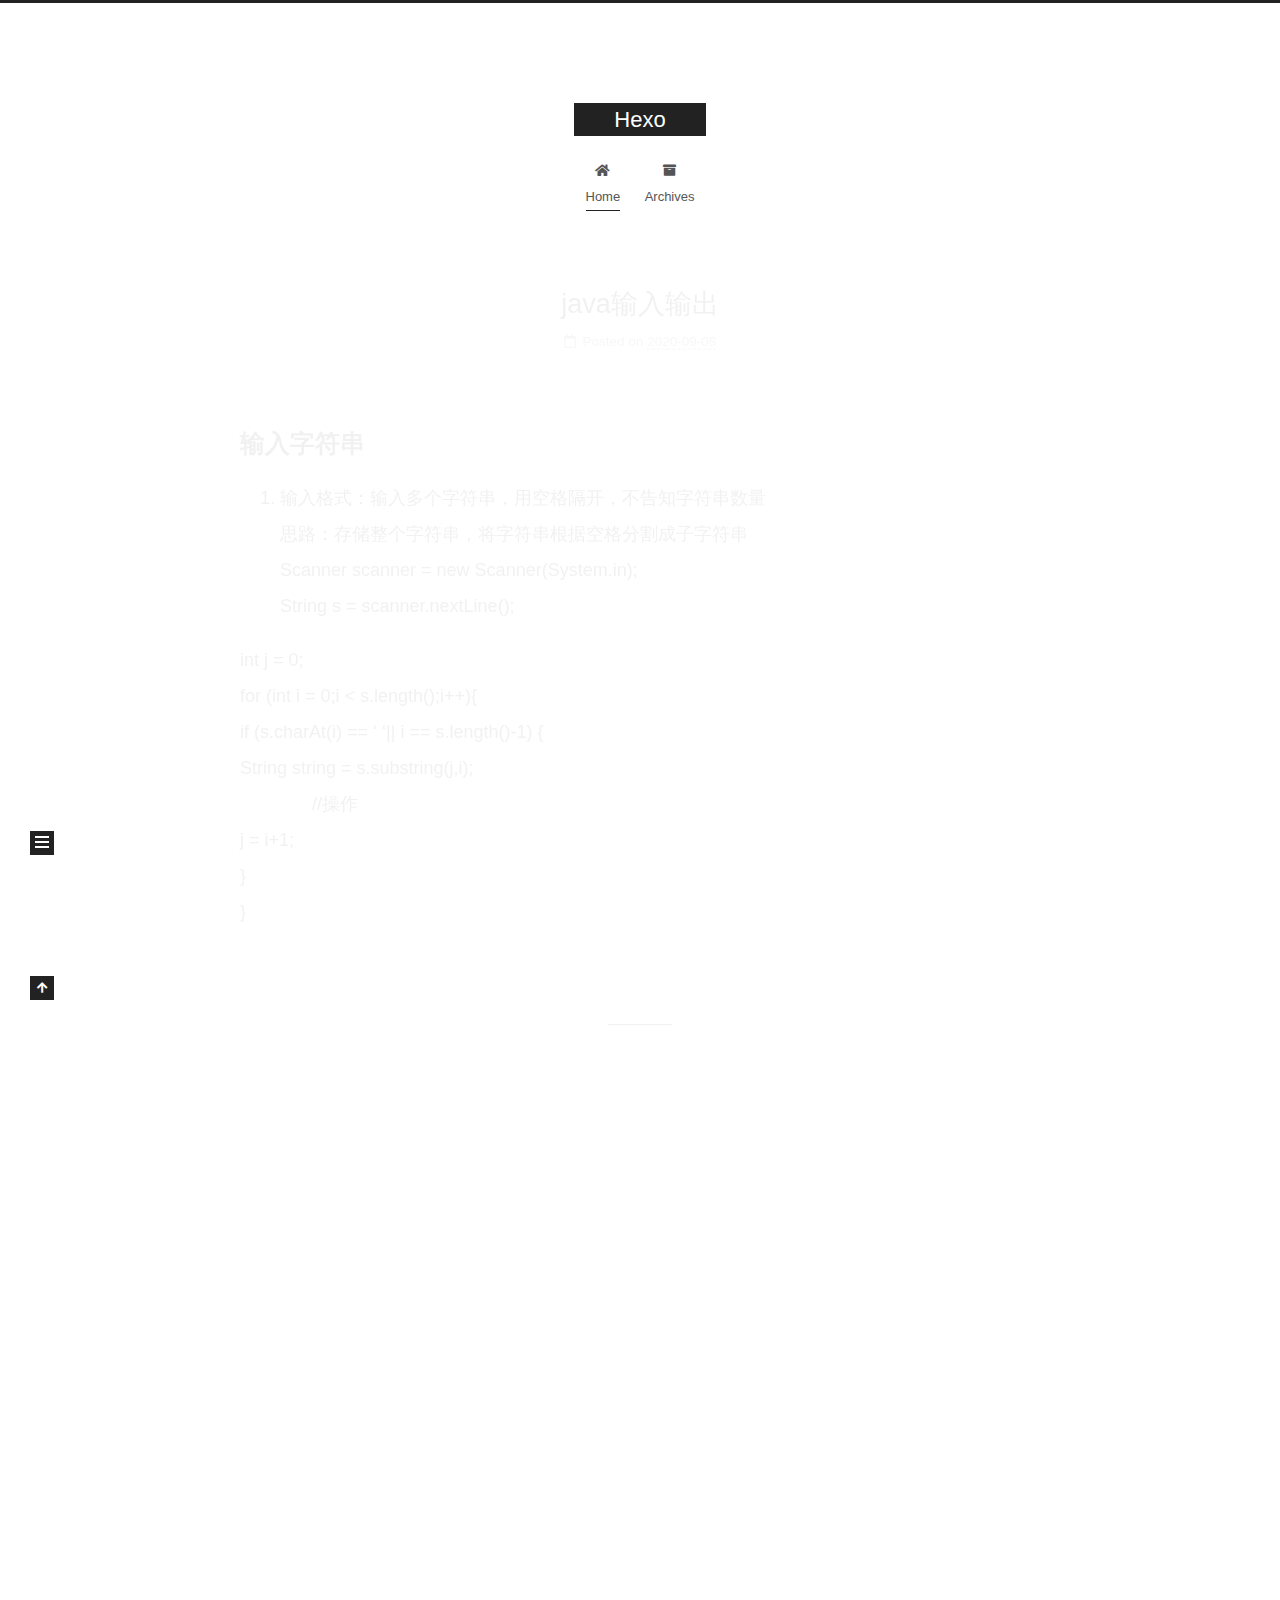
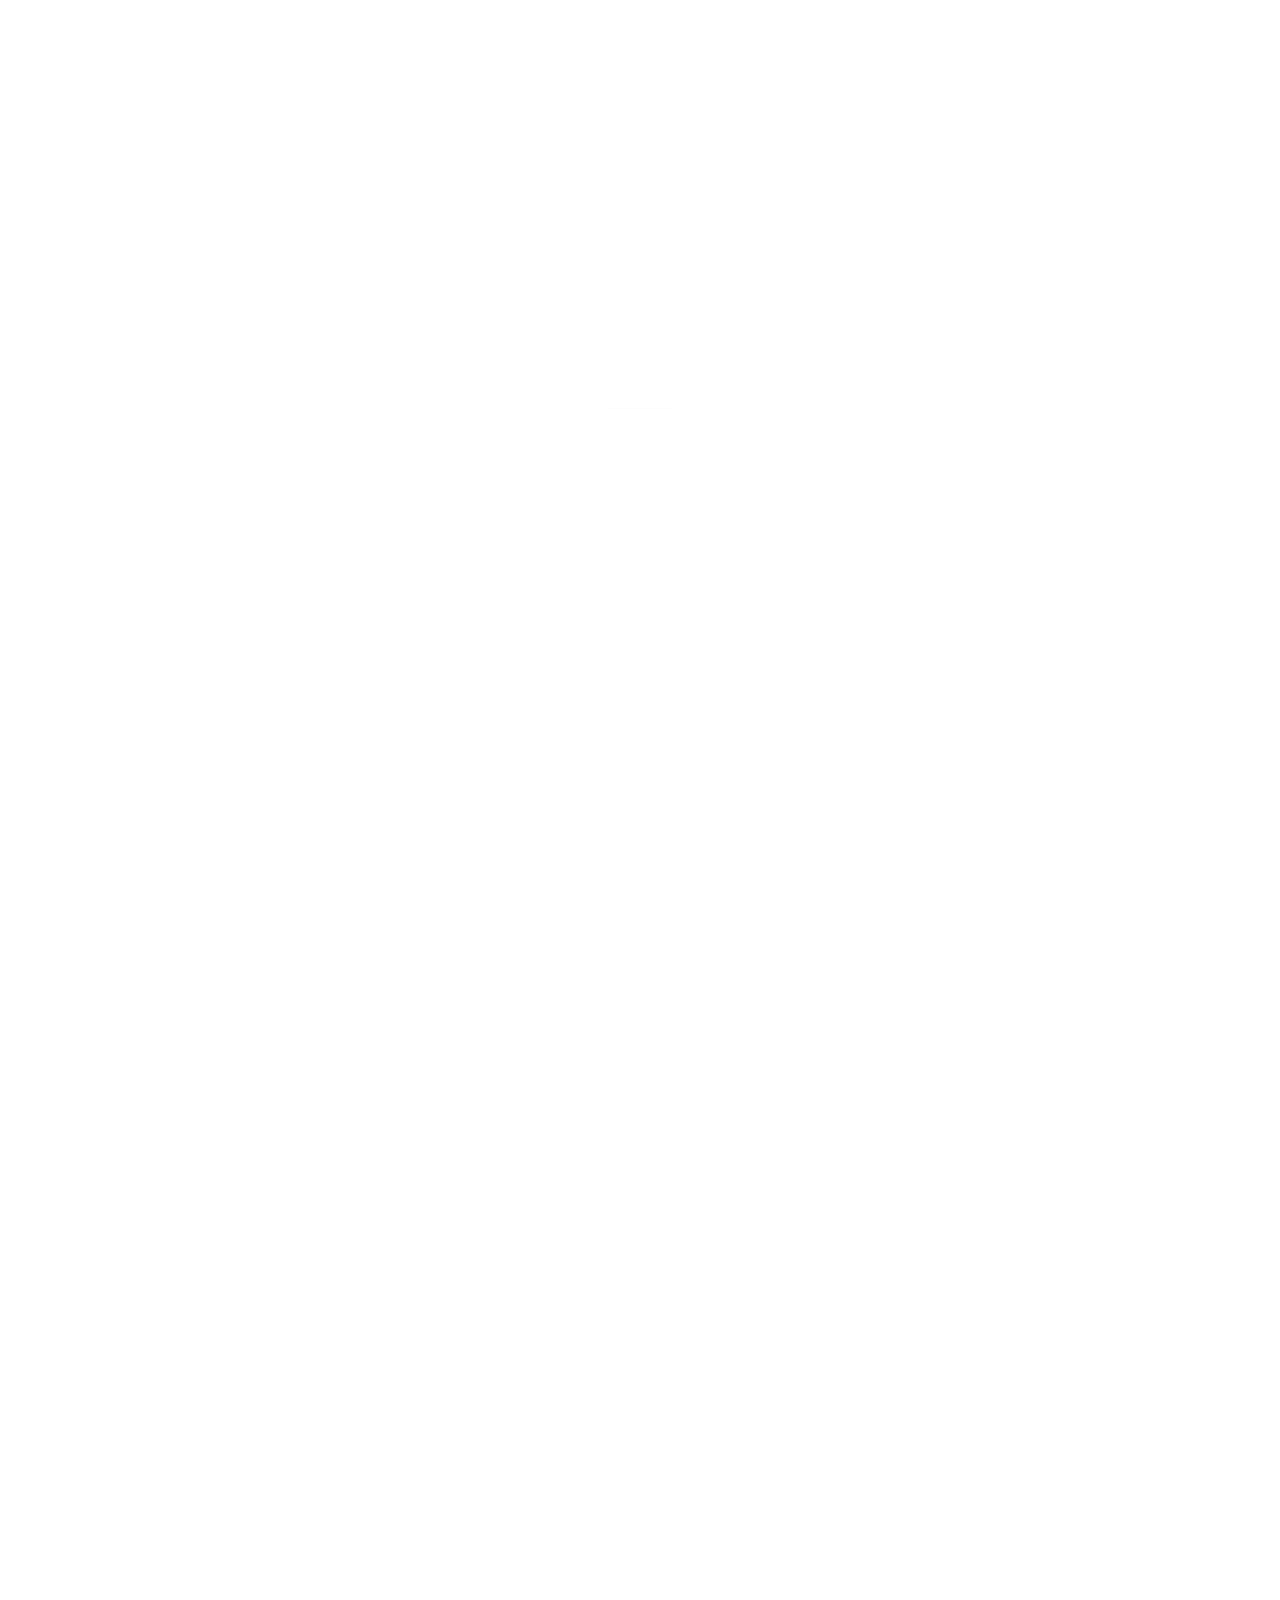
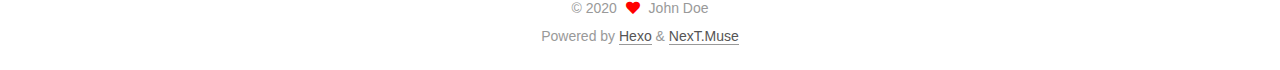
<file: index.html>
<!DOCTYPE html>
<html lang="en">
<head>
  <meta charset="UTF-8">
<meta name="viewport" content="width=device-width, initial-scale=1, maximum-scale=2">
<meta name="theme-color" content="#222">
<meta name="generator" content="Hexo 4.2.1">
  <link rel="apple-touch-icon" sizes="180x180" href="/images/apple-touch-icon-next.png">
  <link rel="icon" type="image/png" sizes="32x32" href="/images/favicon-32x32-next.png">
  <link rel="icon" type="image/png" sizes="16x16" href="/images/favicon-16x16-next.png">
  <link rel="mask-icon" href="/images/logo.svg" color="#222">

<link rel="stylesheet" href="/css/main.css">


<link rel="stylesheet" href="/lib/font-awesome/css/all.min.css">

<script id="hexo-configurations">
    var NexT = window.NexT || {};
    var CONFIG = {"hostname":"yoursite.com","root":"/","scheme":"Muse","version":"7.8.0","exturl":false,"sidebar":{"position":"left","display":"post","padding":18,"offset":12,"onmobile":false},"copycode":{"enable":false,"show_result":false,"style":null},"back2top":{"enable":true,"sidebar":false,"scrollpercent":false},"bookmark":{"enable":false,"color":"#222","save":"auto"},"fancybox":false,"mediumzoom":false,"lazyload":false,"pangu":false,"comments":{"style":"tabs","active":null,"storage":true,"lazyload":false,"nav":null},"algolia":{"hits":{"per_page":10},"labels":{"input_placeholder":"Search for Posts","hits_empty":"We didn't find any results for the search: ${query}","hits_stats":"${hits} results found in ${time} ms"}},"localsearch":{"enable":false,"trigger":"auto","top_n_per_article":1,"unescape":false,"preload":false},"motion":{"enable":true,"async":false,"transition":{"post_block":"fadeIn","post_header":"slideDownIn","post_body":"slideDownIn","coll_header":"slideLeftIn","sidebar":"slideUpIn"}}};
  </script>

  <meta property="og:type" content="website">
<meta property="og:title" content="Hexo">
<meta property="og:url" content="http://yoursite.com/index.html">
<meta property="og:site_name" content="Hexo">
<meta property="og:locale" content="en_US">
<meta property="article:author" content="John Doe">
<meta name="twitter:card" content="summary">

<link rel="canonical" href="http://yoursite.com/">


<script id="page-configurations">
  // https://hexo.io/docs/variables.html
  CONFIG.page = {
    sidebar: "",
    isHome : true,
    isPost : false,
    lang   : 'en'
  };
</script>

  <title>Hexo</title>
  






  <noscript>
  <style>
  .use-motion .brand,
  .use-motion .menu-item,
  .sidebar-inner,
  .use-motion .post-block,
  .use-motion .pagination,
  .use-motion .comments,
  .use-motion .post-header,
  .use-motion .post-body,
  .use-motion .collection-header { opacity: initial; }

  .use-motion .site-title,
  .use-motion .site-subtitle {
    opacity: initial;
    top: initial;
  }

  .use-motion .logo-line-before i { left: initial; }
  .use-motion .logo-line-after i { right: initial; }
  </style>
</noscript>

</head>

<body itemscope itemtype="http://schema.org/WebPage">
  <div class="container use-motion">
    <div class="headband"></div>

    <header class="header" itemscope itemtype="http://schema.org/WPHeader">
      <div class="header-inner"><div class="site-brand-container">
  <div class="site-nav-toggle">
    <div class="toggle" aria-label="Toggle navigation bar">
      <span class="toggle-line toggle-line-first"></span>
      <span class="toggle-line toggle-line-middle"></span>
      <span class="toggle-line toggle-line-last"></span>
    </div>
  </div>

  <div class="site-meta">

    <a href="/" class="brand" rel="start">
      <span class="logo-line-before"><i></i></span>
      <h1 class="site-title">Hexo</h1>
      <span class="logo-line-after"><i></i></span>
    </a>
  </div>

  <div class="site-nav-right">
    <div class="toggle popup-trigger">
    </div>
  </div>
</div>




<nav class="site-nav">
  <ul id="menu" class="main-menu menu">
        <li class="menu-item menu-item-home">

    <a href="/" rel="section"><i class="fa fa-home fa-fw"></i>Home</a>

  </li>
        <li class="menu-item menu-item-archives">

    <a href="/archives/" rel="section"><i class="fa fa-archive fa-fw"></i>Archives</a>

  </li>
  </ul>
</nav>




</div>
    </header>

    
  <div class="back-to-top">
    <i class="fa fa-arrow-up"></i>
    <span>0%</span>
  </div>


    <main class="main">
      <div class="main-inner">
        <div class="content-wrap">
          

          <div class="content index posts-expand">
            
      
  
  
  <article itemscope itemtype="http://schema.org/Article" class="post-block" lang="en">
    <link itemprop="mainEntityOfPage" href="http://yoursite.com/2020/09/08/java%E8%BE%93%E5%85%A5%E8%BE%93%E5%87%BA/">

    <span hidden itemprop="author" itemscope itemtype="http://schema.org/Person">
      <meta itemprop="image" content="/images/avatar.gif">
      <meta itemprop="name" content="John Doe">
      <meta itemprop="description" content="">
    </span>

    <span hidden itemprop="publisher" itemscope itemtype="http://schema.org/Organization">
      <meta itemprop="name" content="Hexo">
    </span>
      <header class="post-header">
        <h2 class="post-title" itemprop="name headline">
          
            <a href="/2020/09/08/java%E8%BE%93%E5%85%A5%E8%BE%93%E5%87%BA/" class="post-title-link" itemprop="url">java输入输出</a>
        </h2>

        <div class="post-meta">
            <span class="post-meta-item">
              <span class="post-meta-item-icon">
                <i class="far fa-calendar"></i>
              </span>
              <span class="post-meta-item-text">Posted on</span>
              

              <time title="Created: 2020-09-08 19:50:15 / Modified: 19:55:41" itemprop="dateCreated datePublished" datetime="2020-09-08T19:50:15+08:00">2020-09-08</time>
            </span>

          

        </div>
      </header>

    
    
    
    <div class="post-body" itemprop="articleBody">

      
          <h2 id="输入字符串"><a href="#输入字符串" class="headerlink" title="输入字符串"></a>输入字符串</h2><ol>
<li>输入格式：输入多个字符串，用空格隔开，不告知字符串数量<br>思路：存储整个字符串，将字符串根据空格分割成子字符串<br>Scanner scanner = new Scanner(System.in);<br>String s = scanner.nextLine();</li>
</ol>
<p>int j = 0;<br>for (int i = 0;i &lt; s.length();i++){<br>    if (s.charAt(i) == ‘ ‘|| i == s.length()-1) {<br>        String string = s.substring(j,i);<br>　　　　//操作<br>        j = i+1;<br>    }<br>}</p>

      
    </div>

    
    
    
      <footer class="post-footer">
        <div class="post-eof"></div>
      </footer>
  </article>
  
  
  

      
  
  
  <article itemscope itemtype="http://schema.org/Article" class="post-block" lang="en">
    <link itemprop="mainEntityOfPage" href="http://yoursite.com/2020/08/29/%E6%88%91%E7%9A%84%E7%AC%AC%E4%B8%80%E7%AF%87%E5%8D%9A%E5%AE%A2%EF%BC%9A%E6%80%8E%E4%B9%88%E6%96%B0%E5%BB%BA%E5%8D%9A%E5%AE%A2/">

    <span hidden itemprop="author" itemscope itemtype="http://schema.org/Person">
      <meta itemprop="image" content="/images/avatar.gif">
      <meta itemprop="name" content="John Doe">
      <meta itemprop="description" content="">
    </span>

    <span hidden itemprop="publisher" itemscope itemtype="http://schema.org/Organization">
      <meta itemprop="name" content="Hexo">
    </span>
      <header class="post-header">
        <h2 class="post-title" itemprop="name headline">
          
            <a href="/2020/08/29/%E6%88%91%E7%9A%84%E7%AC%AC%E4%B8%80%E7%AF%87%E5%8D%9A%E5%AE%A2%EF%BC%9A%E6%80%8E%E4%B9%88%E6%96%B0%E5%BB%BA%E5%8D%9A%E5%AE%A2/" class="post-title-link" itemprop="url">我的第一篇博客：怎么新建博客</a>
        </h2>

        <div class="post-meta">
            <span class="post-meta-item">
              <span class="post-meta-item-icon">
                <i class="far fa-calendar"></i>
              </span>
              <span class="post-meta-item-text">Posted on</span>
              

              <time title="Created: 2020-08-29 00:02:22 / Modified: 00:19:53" itemprop="dateCreated datePublished" datetime="2020-08-29T00:02:22+08:00">2020-08-29</time>
            </span>

          

        </div>
      </header>

    
    
    
    <div class="post-body" itemprop="articleBody">

      
          <h2 id="启动hexo博客"><a href="#启动hexo博客" class="headerlink" title="启动hexo博客"></a>启动hexo博客</h2><p>启动cmd程序；<br>输入 D： 进入D盘；<br>输入 cd + 博客路径，打开博客；<br>输入 hexo server，启动hexo成功。</p>
<hr>
<h2 id="写博客"><a href="#写博客" class="headerlink" title="写博客"></a>写博客</h2><p>输入 hexo new “我的第一篇博客：怎么新建博客”， 在D:\xixiu\blog\source_posts\路径下创建了文件：我的第一篇博客：怎么新建博客.md；<br>直接用记事本打开“我的第一篇博客：怎么新建博客.md”，在里面编辑内容；<br>输入 hexo generate生成；<br>输入 hexo server重新启动。</p>
<hr>
<h2 id="部署到远端"><a href="#部署到远端" class="headerlink" title="部署到远端"></a>部署到远端</h2><p>输入 hexo deploy，完成。</p>

      
    </div>

    
    
    
      <footer class="post-footer">
        <div class="post-eof"></div>
      </footer>
  </article>
  
  
  

      
  
  
  <article itemscope itemtype="http://schema.org/Article" class="post-block" lang="en">
    <link itemprop="mainEntityOfPage" href="http://yoursite.com/2020/07/26/hello-world/">

    <span hidden itemprop="author" itemscope itemtype="http://schema.org/Person">
      <meta itemprop="image" content="/images/avatar.gif">
      <meta itemprop="name" content="John Doe">
      <meta itemprop="description" content="">
    </span>

    <span hidden itemprop="publisher" itemscope itemtype="http://schema.org/Organization">
      <meta itemprop="name" content="Hexo">
    </span>
      <header class="post-header">
        <h2 class="post-title" itemprop="name headline">
          
            <a href="/2020/07/26/hello-world/" class="post-title-link" itemprop="url">Hello World</a>
        </h2>

        <div class="post-meta">
            <span class="post-meta-item">
              <span class="post-meta-item-icon">
                <i class="far fa-calendar"></i>
              </span>
              <span class="post-meta-item-text">Posted on</span>

              <time title="Created: 2020-07-26 15:49:22" itemprop="dateCreated datePublished" datetime="2020-07-26T15:49:22+08:00">2020-07-26</time>
            </span>

          

        </div>
      </header>

    
    
    
    <div class="post-body" itemprop="articleBody">

      
          <p>Welcome to <a href="https://hexo.io/" target="_blank" rel="noopener">Hexo</a>! This is your very first post. Check <a href="https://hexo.io/docs/" target="_blank" rel="noopener">documentation</a> for more info. If you get any problems when using Hexo, you can find the answer in <a href="https://hexo.io/docs/troubleshooting.html" target="_blank" rel="noopener">troubleshooting</a> or you can ask me on <a href="https://github.com/hexojs/hexo/issues" target="_blank" rel="noopener">GitHub</a>.</p>
<h2 id="Quick-Start"><a href="#Quick-Start" class="headerlink" title="Quick Start"></a>Quick Start</h2><h3 id="Create-a-new-post"><a href="#Create-a-new-post" class="headerlink" title="Create a new post"></a>Create a new post</h3><figure class="highlight bash"><table><tr><td class="gutter"><pre><span class="line">1</span><br></pre></td><td class="code"><pre><span class="line">$ hexo new <span class="string">"My New Post"</span></span><br></pre></td></tr></table></figure>

<p>More info: <a href="https://hexo.io/docs/writing.html" target="_blank" rel="noopener">Writing</a></p>
<h3 id="Run-server"><a href="#Run-server" class="headerlink" title="Run server"></a>Run server</h3><figure class="highlight bash"><table><tr><td class="gutter"><pre><span class="line">1</span><br></pre></td><td class="code"><pre><span class="line">$ hexo server</span><br></pre></td></tr></table></figure>

<p>More info: <a href="https://hexo.io/docs/server.html" target="_blank" rel="noopener">Server</a></p>
<h3 id="Generate-static-files"><a href="#Generate-static-files" class="headerlink" title="Generate static files"></a>Generate static files</h3><figure class="highlight bash"><table><tr><td class="gutter"><pre><span class="line">1</span><br></pre></td><td class="code"><pre><span class="line">$ hexo generate</span><br></pre></td></tr></table></figure>

<p>More info: <a href="https://hexo.io/docs/generating.html" target="_blank" rel="noopener">Generating</a></p>
<h3 id="Deploy-to-remote-sites"><a href="#Deploy-to-remote-sites" class="headerlink" title="Deploy to remote sites"></a>Deploy to remote sites</h3><figure class="highlight bash"><table><tr><td class="gutter"><pre><span class="line">1</span><br></pre></td><td class="code"><pre><span class="line">$ hexo deploy</span><br></pre></td></tr></table></figure>

<p>More info: <a href="https://hexo.io/docs/one-command-deployment.html" target="_blank" rel="noopener">Deployment</a></p>

      
    </div>

    
    
    
      <footer class="post-footer">
        <div class="post-eof"></div>
      </footer>
  </article>
  
  
  


  



          </div>
          

<script>
  window.addEventListener('tabs:register', () => {
    let { activeClass } = CONFIG.comments;
    if (CONFIG.comments.storage) {
      activeClass = localStorage.getItem('comments_active') || activeClass;
    }
    if (activeClass) {
      let activeTab = document.querySelector(`a[href="#comment-${activeClass}"]`);
      if (activeTab) {
        activeTab.click();
      }
    }
  });
  if (CONFIG.comments.storage) {
    window.addEventListener('tabs:click', event => {
      if (!event.target.matches('.tabs-comment .tab-content .tab-pane')) return;
      let commentClass = event.target.classList[1];
      localStorage.setItem('comments_active', commentClass);
    });
  }
</script>

        </div>
          
  
  <div class="toggle sidebar-toggle">
    <span class="toggle-line toggle-line-first"></span>
    <span class="toggle-line toggle-line-middle"></span>
    <span class="toggle-line toggle-line-last"></span>
  </div>

  <aside class="sidebar">
    <div class="sidebar-inner">

      <ul class="sidebar-nav motion-element">
        <li class="sidebar-nav-toc">
          Table of Contents
        </li>
        <li class="sidebar-nav-overview">
          Overview
        </li>
      </ul>

      <!--noindex-->
      <div class="post-toc-wrap sidebar-panel">
      </div>
      <!--/noindex-->

      <div class="site-overview-wrap sidebar-panel">
        <div class="site-author motion-element" itemprop="author" itemscope itemtype="http://schema.org/Person">
  <p class="site-author-name" itemprop="name">John Doe</p>
  <div class="site-description" itemprop="description"></div>
</div>
<div class="site-state-wrap motion-element">
  <nav class="site-state">
      <div class="site-state-item site-state-posts">
          <a href="/archives/">
        
          <span class="site-state-item-count">3</span>
          <span class="site-state-item-name">posts</span>
        </a>
      </div>
  </nav>
</div>



      </div>

    </div>
  </aside>
  <div id="sidebar-dimmer"></div>


      </div>
    </main>

    <footer class="footer">
      <div class="footer-inner">
        

        

<div class="copyright">
  
  &copy; 
  <span itemprop="copyrightYear">2020</span>
  <span class="with-love">
    <i class="fa fa-heart"></i>
  </span>
  <span class="author" itemprop="copyrightHolder">John Doe</span>
</div>
  <div class="powered-by">Powered by <a href="https://hexo.io/" class="theme-link" rel="noopener" target="_blank">Hexo</a> & <a href="https://muse.theme-next.org/" class="theme-link" rel="noopener" target="_blank">NexT.Muse</a>
  </div>

        








      </div>
    </footer>
  </div>

  
  <script src="/lib/anime.min.js"></script>
  <script src="/lib/velocity/velocity.min.js"></script>
  <script src="/lib/velocity/velocity.ui.min.js"></script>

<script src="/js/utils.js"></script>

<script src="/js/motion.js"></script>


<script src="/js/schemes/muse.js"></script>


<script src="/js/next-boot.js"></script>




  















  

  

</body>
</html>
</file>
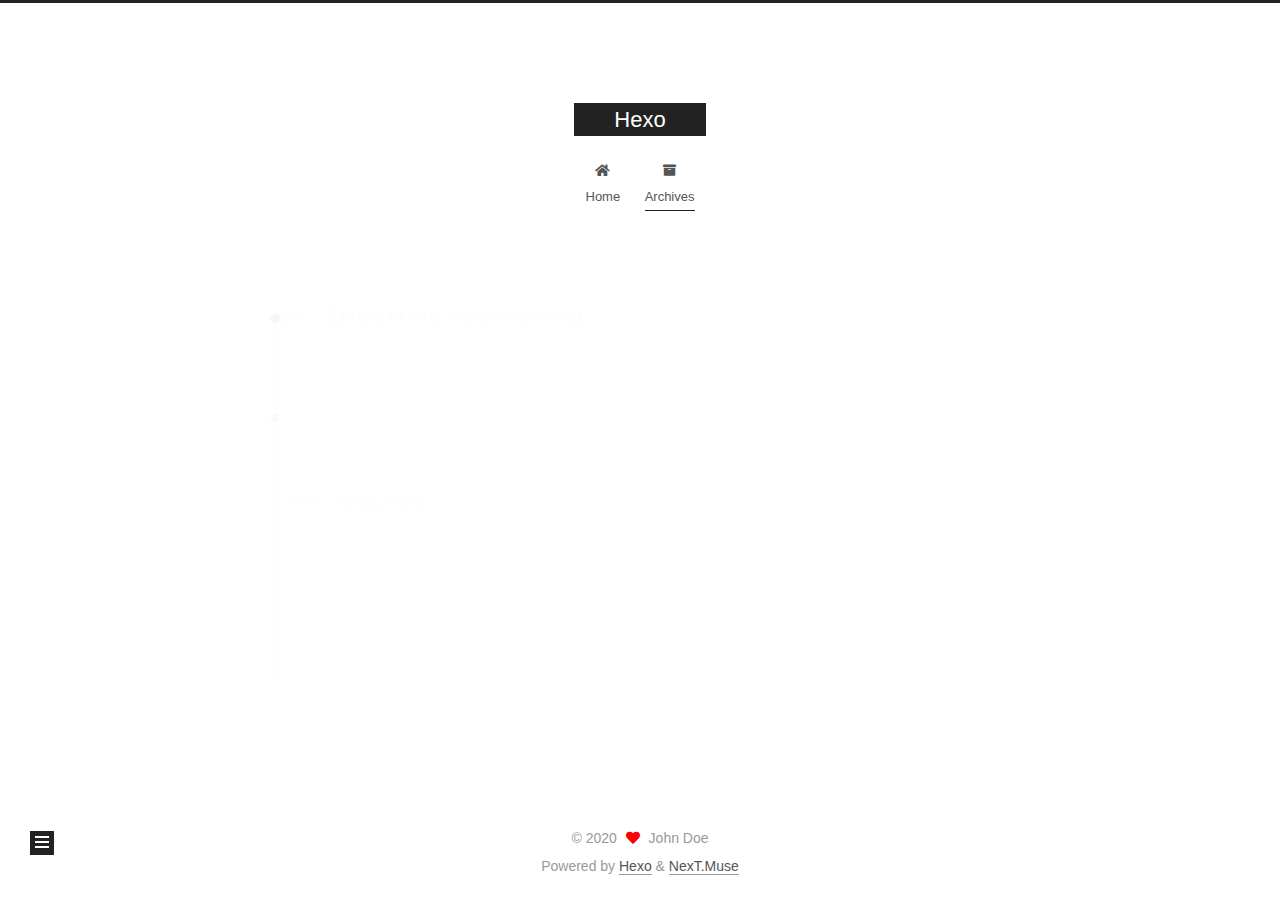
<file: archives/index.html>
<!DOCTYPE html>
<html lang="en">
<head>
  <meta charset="UTF-8">
<meta name="viewport" content="width=device-width, initial-scale=1, maximum-scale=2">
<meta name="theme-color" content="#222">
<meta name="generator" content="Hexo 4.2.1">
  <link rel="apple-touch-icon" sizes="180x180" href="/images/apple-touch-icon-next.png">
  <link rel="icon" type="image/png" sizes="32x32" href="/images/favicon-32x32-next.png">
  <link rel="icon" type="image/png" sizes="16x16" href="/images/favicon-16x16-next.png">
  <link rel="mask-icon" href="/images/logo.svg" color="#222">

<link rel="stylesheet" href="/css/main.css">


<link rel="stylesheet" href="/lib/font-awesome/css/all.min.css">

<script id="hexo-configurations">
    var NexT = window.NexT || {};
    var CONFIG = {"hostname":"yoursite.com","root":"/","scheme":"Muse","version":"7.8.0","exturl":false,"sidebar":{"position":"left","display":"post","padding":18,"offset":12,"onmobile":false},"copycode":{"enable":false,"show_result":false,"style":null},"back2top":{"enable":true,"sidebar":false,"scrollpercent":false},"bookmark":{"enable":false,"color":"#222","save":"auto"},"fancybox":false,"mediumzoom":false,"lazyload":false,"pangu":false,"comments":{"style":"tabs","active":null,"storage":true,"lazyload":false,"nav":null},"algolia":{"hits":{"per_page":10},"labels":{"input_placeholder":"Search for Posts","hits_empty":"We didn't find any results for the search: ${query}","hits_stats":"${hits} results found in ${time} ms"}},"localsearch":{"enable":false,"trigger":"auto","top_n_per_article":1,"unescape":false,"preload":false},"motion":{"enable":true,"async":false,"transition":{"post_block":"fadeIn","post_header":"slideDownIn","post_body":"slideDownIn","coll_header":"slideLeftIn","sidebar":"slideUpIn"}}};
  </script>

  <meta property="og:type" content="website">
<meta property="og:title" content="Hexo">
<meta property="og:url" content="http://yoursite.com/archives/index.html">
<meta property="og:site_name" content="Hexo">
<meta property="og:locale" content="en_US">
<meta property="article:author" content="John Doe">
<meta name="twitter:card" content="summary">

<link rel="canonical" href="http://yoursite.com/archives/">


<script id="page-configurations">
  // https://hexo.io/docs/variables.html
  CONFIG.page = {
    sidebar: "",
    isHome : false,
    isPost : false,
    lang   : 'en'
  };
</script>

  <title>Archive | Hexo</title>
  






  <noscript>
  <style>
  .use-motion .brand,
  .use-motion .menu-item,
  .sidebar-inner,
  .use-motion .post-block,
  .use-motion .pagination,
  .use-motion .comments,
  .use-motion .post-header,
  .use-motion .post-body,
  .use-motion .collection-header { opacity: initial; }

  .use-motion .site-title,
  .use-motion .site-subtitle {
    opacity: initial;
    top: initial;
  }

  .use-motion .logo-line-before i { left: initial; }
  .use-motion .logo-line-after i { right: initial; }
  </style>
</noscript>

</head>

<body itemscope itemtype="http://schema.org/WebPage">
  <div class="container use-motion">
    <div class="headband"></div>

    <header class="header" itemscope itemtype="http://schema.org/WPHeader">
      <div class="header-inner"><div class="site-brand-container">
  <div class="site-nav-toggle">
    <div class="toggle" aria-label="Toggle navigation bar">
      <span class="toggle-line toggle-line-first"></span>
      <span class="toggle-line toggle-line-middle"></span>
      <span class="toggle-line toggle-line-last"></span>
    </div>
  </div>

  <div class="site-meta">

    <a href="/" class="brand" rel="start">
      <span class="logo-line-before"><i></i></span>
      <h1 class="site-title">Hexo</h1>
      <span class="logo-line-after"><i></i></span>
    </a>
  </div>

  <div class="site-nav-right">
    <div class="toggle popup-trigger">
    </div>
  </div>
</div>




<nav class="site-nav">
  <ul id="menu" class="main-menu menu">
        <li class="menu-item menu-item-home">

    <a href="/" rel="section"><i class="fa fa-home fa-fw"></i>Home</a>

  </li>
        <li class="menu-item menu-item-archives">

    <a href="/archives/" rel="section"><i class="fa fa-archive fa-fw"></i>Archives</a>

  </li>
  </ul>
</nav>




</div>
    </header>

    
  <div class="back-to-top">
    <i class="fa fa-arrow-up"></i>
    <span>0%</span>
  </div>


    <main class="main">
      <div class="main-inner">
        <div class="content-wrap">
          

          <div class="content archive">
            

  
  
  
  <div class="post-block">
    <div class="posts-collapse">
      <div class="collection-title">
        <span class="collection-header">Um..! 3 posts in total. Keep on posting.</span>
      </div>

      
    <div class="collection-year">
      <span class="collection-header">2020</span>
    </div>

  <article itemscope itemtype="http://schema.org/Article">
    <header class="post-header">

      <div class="post-meta">
        <time itemprop="dateCreated"
              datetime="2020-09-08T19:50:15+08:00"
              content="2020-09-08">
          09-08
        </time>
      </div>

      <div class="post-title">
          <a class="post-title-link" href="/2020/09/08/java%E8%BE%93%E5%85%A5%E8%BE%93%E5%87%BA/" itemprop="url">
            <span itemprop="name">java输入输出</span>
          </a>
      </div>

    </header>
  </article>

  <article itemscope itemtype="http://schema.org/Article">
    <header class="post-header">

      <div class="post-meta">
        <time itemprop="dateCreated"
              datetime="2020-08-29T00:02:22+08:00"
              content="2020-08-29">
          08-29
        </time>
      </div>

      <div class="post-title">
          <a class="post-title-link" href="/2020/08/29/%E6%88%91%E7%9A%84%E7%AC%AC%E4%B8%80%E7%AF%87%E5%8D%9A%E5%AE%A2%EF%BC%9A%E6%80%8E%E4%B9%88%E6%96%B0%E5%BB%BA%E5%8D%9A%E5%AE%A2/" itemprop="url">
            <span itemprop="name">我的第一篇博客：怎么新建博客</span>
          </a>
      </div>

    </header>
  </article>

  <article itemscope itemtype="http://schema.org/Article">
    <header class="post-header">

      <div class="post-meta">
        <time itemprop="dateCreated"
              datetime="2020-07-26T15:49:22+08:00"
              content="2020-07-26">
          07-26
        </time>
      </div>

      <div class="post-title">
          <a class="post-title-link" href="/2020/07/26/hello-world/" itemprop="url">
            <span itemprop="name">Hello World</span>
          </a>
      </div>

    </header>
  </article>


    </div>
  </div>
  
  
  

  



          </div>
          

<script>
  window.addEventListener('tabs:register', () => {
    let { activeClass } = CONFIG.comments;
    if (CONFIG.comments.storage) {
      activeClass = localStorage.getItem('comments_active') || activeClass;
    }
    if (activeClass) {
      let activeTab = document.querySelector(`a[href="#comment-${activeClass}"]`);
      if (activeTab) {
        activeTab.click();
      }
    }
  });
  if (CONFIG.comments.storage) {
    window.addEventListener('tabs:click', event => {
      if (!event.target.matches('.tabs-comment .tab-content .tab-pane')) return;
      let commentClass = event.target.classList[1];
      localStorage.setItem('comments_active', commentClass);
    });
  }
</script>

        </div>
          
  
  <div class="toggle sidebar-toggle">
    <span class="toggle-line toggle-line-first"></span>
    <span class="toggle-line toggle-line-middle"></span>
    <span class="toggle-line toggle-line-last"></span>
  </div>

  <aside class="sidebar">
    <div class="sidebar-inner">

      <ul class="sidebar-nav motion-element">
        <li class="sidebar-nav-toc">
          Table of Contents
        </li>
        <li class="sidebar-nav-overview">
          Overview
        </li>
      </ul>

      <!--noindex-->
      <div class="post-toc-wrap sidebar-panel">
      </div>
      <!--/noindex-->

      <div class="site-overview-wrap sidebar-panel">
        <div class="site-author motion-element" itemprop="author" itemscope itemtype="http://schema.org/Person">
  <p class="site-author-name" itemprop="name">John Doe</p>
  <div class="site-description" itemprop="description"></div>
</div>
<div class="site-state-wrap motion-element">
  <nav class="site-state">
      <div class="site-state-item site-state-posts">
          <a href="/archives/">
        
          <span class="site-state-item-count">3</span>
          <span class="site-state-item-name">posts</span>
        </a>
      </div>
  </nav>
</div>



      </div>

    </div>
  </aside>
  <div id="sidebar-dimmer"></div>


      </div>
    </main>

    <footer class="footer">
      <div class="footer-inner">
        

        

<div class="copyright">
  
  &copy; 
  <span itemprop="copyrightYear">2020</span>
  <span class="with-love">
    <i class="fa fa-heart"></i>
  </span>
  <span class="author" itemprop="copyrightHolder">John Doe</span>
</div>
  <div class="powered-by">Powered by <a href="https://hexo.io/" class="theme-link" rel="noopener" target="_blank">Hexo</a> & <a href="https://muse.theme-next.org/" class="theme-link" rel="noopener" target="_blank">NexT.Muse</a>
  </div>

        








      </div>
    </footer>
  </div>

  
  <script src="/lib/anime.min.js"></script>
  <script src="/lib/velocity/velocity.min.js"></script>
  <script src="/lib/velocity/velocity.ui.min.js"></script>

<script src="/js/utils.js"></script>

<script src="/js/motion.js"></script>


<script src="/js/schemes/muse.js"></script>


<script src="/js/next-boot.js"></script>




  















  

  

</body>
</html>
</file>
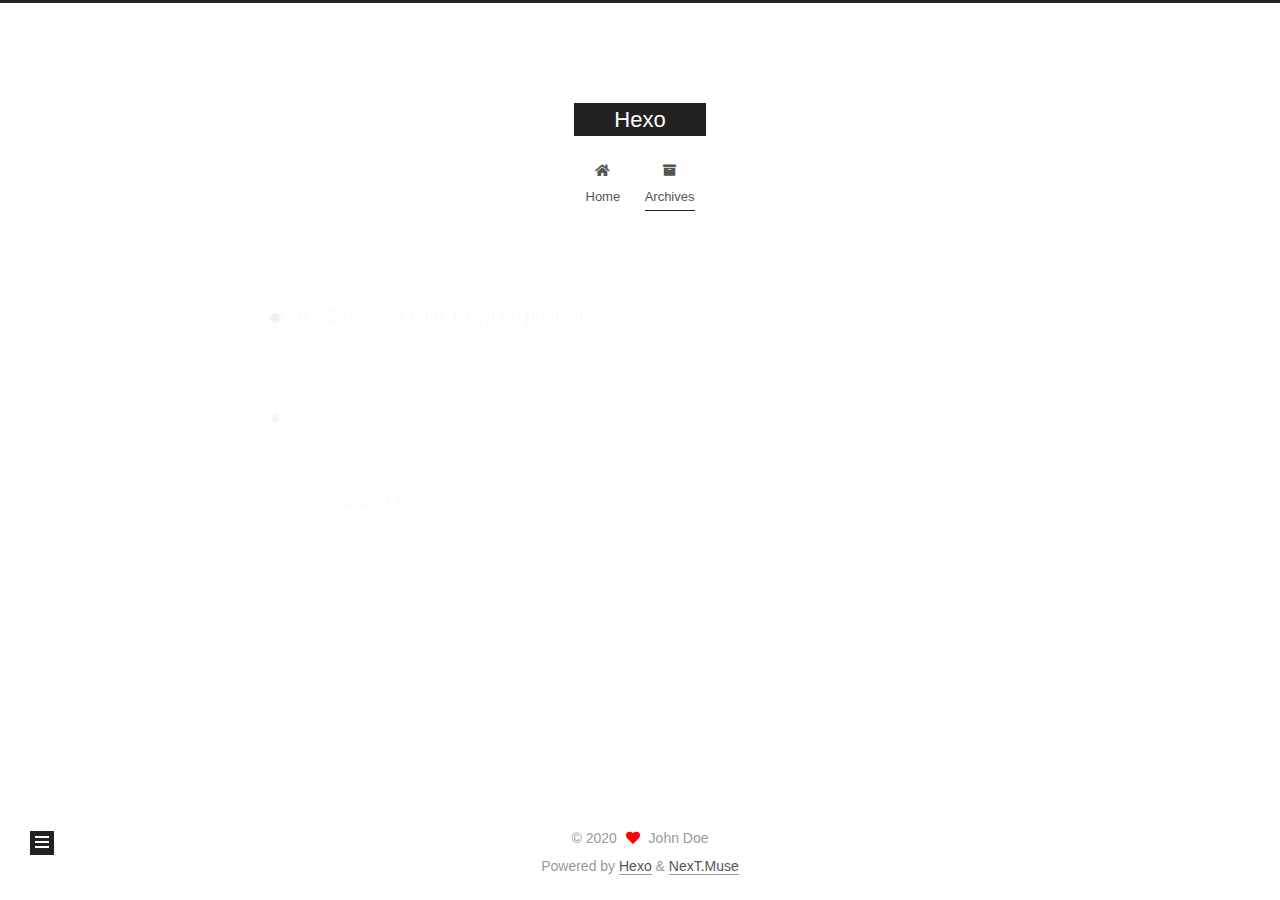
<file: archives/2020/index.html>
<!DOCTYPE html>
<html lang="en">
<head>
  <meta charset="UTF-8">
<meta name="viewport" content="width=device-width, initial-scale=1, maximum-scale=2">
<meta name="theme-color" content="#222">
<meta name="generator" content="Hexo 4.2.1">
  <link rel="apple-touch-icon" sizes="180x180" href="/images/apple-touch-icon-next.png">
  <link rel="icon" type="image/png" sizes="32x32" href="/images/favicon-32x32-next.png">
  <link rel="icon" type="image/png" sizes="16x16" href="/images/favicon-16x16-next.png">
  <link rel="mask-icon" href="/images/logo.svg" color="#222">

<link rel="stylesheet" href="/css/main.css">


<link rel="stylesheet" href="/lib/font-awesome/css/all.min.css">

<script id="hexo-configurations">
    var NexT = window.NexT || {};
    var CONFIG = {"hostname":"yoursite.com","root":"/","scheme":"Muse","version":"7.8.0","exturl":false,"sidebar":{"position":"left","display":"post","padding":18,"offset":12,"onmobile":false},"copycode":{"enable":false,"show_result":false,"style":null},"back2top":{"enable":true,"sidebar":false,"scrollpercent":false},"bookmark":{"enable":false,"color":"#222","save":"auto"},"fancybox":false,"mediumzoom":false,"lazyload":false,"pangu":false,"comments":{"style":"tabs","active":null,"storage":true,"lazyload":false,"nav":null},"algolia":{"hits":{"per_page":10},"labels":{"input_placeholder":"Search for Posts","hits_empty":"We didn't find any results for the search: ${query}","hits_stats":"${hits} results found in ${time} ms"}},"localsearch":{"enable":false,"trigger":"auto","top_n_per_article":1,"unescape":false,"preload":false},"motion":{"enable":true,"async":false,"transition":{"post_block":"fadeIn","post_header":"slideDownIn","post_body":"slideDownIn","coll_header":"slideLeftIn","sidebar":"slideUpIn"}}};
  </script>

  <meta property="og:type" content="website">
<meta property="og:title" content="Hexo">
<meta property="og:url" content="http://yoursite.com/archives/2020/index.html">
<meta property="og:site_name" content="Hexo">
<meta property="og:locale" content="en_US">
<meta property="article:author" content="John Doe">
<meta name="twitter:card" content="summary">

<link rel="canonical" href="http://yoursite.com/archives/2020/">


<script id="page-configurations">
  // https://hexo.io/docs/variables.html
  CONFIG.page = {
    sidebar: "",
    isHome : false,
    isPost : false,
    lang   : 'en'
  };
</script>

  <title>Archive | Hexo</title>
  






  <noscript>
  <style>
  .use-motion .brand,
  .use-motion .menu-item,
  .sidebar-inner,
  .use-motion .post-block,
  .use-motion .pagination,
  .use-motion .comments,
  .use-motion .post-header,
  .use-motion .post-body,
  .use-motion .collection-header { opacity: initial; }

  .use-motion .site-title,
  .use-motion .site-subtitle {
    opacity: initial;
    top: initial;
  }

  .use-motion .logo-line-before i { left: initial; }
  .use-motion .logo-line-after i { right: initial; }
  </style>
</noscript>

</head>

<body itemscope itemtype="http://schema.org/WebPage">
  <div class="container use-motion">
    <div class="headband"></div>

    <header class="header" itemscope itemtype="http://schema.org/WPHeader">
      <div class="header-inner"><div class="site-brand-container">
  <div class="site-nav-toggle">
    <div class="toggle" aria-label="Toggle navigation bar">
      <span class="toggle-line toggle-line-first"></span>
      <span class="toggle-line toggle-line-middle"></span>
      <span class="toggle-line toggle-line-last"></span>
    </div>
  </div>

  <div class="site-meta">

    <a href="/" class="brand" rel="start">
      <span class="logo-line-before"><i></i></span>
      <h1 class="site-title">Hexo</h1>
      <span class="logo-line-after"><i></i></span>
    </a>
  </div>

  <div class="site-nav-right">
    <div class="toggle popup-trigger">
    </div>
  </div>
</div>




<nav class="site-nav">
  <ul id="menu" class="main-menu menu">
        <li class="menu-item menu-item-home">

    <a href="/" rel="section"><i class="fa fa-home fa-fw"></i>Home</a>

  </li>
        <li class="menu-item menu-item-archives">

    <a href="/archives/" rel="section"><i class="fa fa-archive fa-fw"></i>Archives</a>

  </li>
  </ul>
</nav>




</div>
    </header>

    
  <div class="back-to-top">
    <i class="fa fa-arrow-up"></i>
    <span>0%</span>
  </div>


    <main class="main">
      <div class="main-inner">
        <div class="content-wrap">
          

          <div class="content archive">
            

  
  
  
  <div class="post-block">
    <div class="posts-collapse">
      <div class="collection-title">
        <span class="collection-header">Um..! 3 posts in total. Keep on posting.</span>
      </div>

      
    <div class="collection-year">
      <span class="collection-header">2020</span>
    </div>

  <article itemscope itemtype="http://schema.org/Article">
    <header class="post-header">

      <div class="post-meta">
        <time itemprop="dateCreated"
              datetime="2020-09-08T19:50:15+08:00"
              content="2020-09-08">
          09-08
        </time>
      </div>

      <div class="post-title">
          <a class="post-title-link" href="/2020/09/08/java%E8%BE%93%E5%85%A5%E8%BE%93%E5%87%BA/" itemprop="url">
            <span itemprop="name">java输入输出</span>
          </a>
      </div>

    </header>
  </article>

  <article itemscope itemtype="http://schema.org/Article">
    <header class="post-header">

      <div class="post-meta">
        <time itemprop="dateCreated"
              datetime="2020-08-29T00:02:22+08:00"
              content="2020-08-29">
          08-29
        </time>
      </div>

      <div class="post-title">
          <a class="post-title-link" href="/2020/08/29/%E6%88%91%E7%9A%84%E7%AC%AC%E4%B8%80%E7%AF%87%E5%8D%9A%E5%AE%A2%EF%BC%9A%E6%80%8E%E4%B9%88%E6%96%B0%E5%BB%BA%E5%8D%9A%E5%AE%A2/" itemprop="url">
            <span itemprop="name">我的第一篇博客：怎么新建博客</span>
          </a>
      </div>

    </header>
  </article>

  <article itemscope itemtype="http://schema.org/Article">
    <header class="post-header">

      <div class="post-meta">
        <time itemprop="dateCreated"
              datetime="2020-07-26T15:49:22+08:00"
              content="2020-07-26">
          07-26
        </time>
      </div>

      <div class="post-title">
          <a class="post-title-link" href="/2020/07/26/hello-world/" itemprop="url">
            <span itemprop="name">Hello World</span>
          </a>
      </div>

    </header>
  </article>


    </div>
  </div>
  
  
  

  



          </div>
          

<script>
  window.addEventListener('tabs:register', () => {
    let { activeClass } = CONFIG.comments;
    if (CONFIG.comments.storage) {
      activeClass = localStorage.getItem('comments_active') || activeClass;
    }
    if (activeClass) {
      let activeTab = document.querySelector(`a[href="#comment-${activeClass}"]`);
      if (activeTab) {
        activeTab.click();
      }
    }
  });
  if (CONFIG.comments.storage) {
    window.addEventListener('tabs:click', event => {
      if (!event.target.matches('.tabs-comment .tab-content .tab-pane')) return;
      let commentClass = event.target.classList[1];
      localStorage.setItem('comments_active', commentClass);
    });
  }
</script>

        </div>
          
  
  <div class="toggle sidebar-toggle">
    <span class="toggle-line toggle-line-first"></span>
    <span class="toggle-line toggle-line-middle"></span>
    <span class="toggle-line toggle-line-last"></span>
  </div>

  <aside class="sidebar">
    <div class="sidebar-inner">

      <ul class="sidebar-nav motion-element">
        <li class="sidebar-nav-toc">
          Table of Contents
        </li>
        <li class="sidebar-nav-overview">
          Overview
        </li>
      </ul>

      <!--noindex-->
      <div class="post-toc-wrap sidebar-panel">
      </div>
      <!--/noindex-->

      <div class="site-overview-wrap sidebar-panel">
        <div class="site-author motion-element" itemprop="author" itemscope itemtype="http://schema.org/Person">
  <p class="site-author-name" itemprop="name">John Doe</p>
  <div class="site-description" itemprop="description"></div>
</div>
<div class="site-state-wrap motion-element">
  <nav class="site-state">
      <div class="site-state-item site-state-posts">
          <a href="/archives/">
        
          <span class="site-state-item-count">3</span>
          <span class="site-state-item-name">posts</span>
        </a>
      </div>
  </nav>
</div>



      </div>

    </div>
  </aside>
  <div id="sidebar-dimmer"></div>


      </div>
    </main>

    <footer class="footer">
      <div class="footer-inner">
        

        

<div class="copyright">
  
  &copy; 
  <span itemprop="copyrightYear">2020</span>
  <span class="with-love">
    <i class="fa fa-heart"></i>
  </span>
  <span class="author" itemprop="copyrightHolder">John Doe</span>
</div>
  <div class="powered-by">Powered by <a href="https://hexo.io/" class="theme-link" rel="noopener" target="_blank">Hexo</a> & <a href="https://muse.theme-next.org/" class="theme-link" rel="noopener" target="_blank">NexT.Muse</a>
  </div>

        








      </div>
    </footer>
  </div>

  
  <script src="/lib/anime.min.js"></script>
  <script src="/lib/velocity/velocity.min.js"></script>
  <script src="/lib/velocity/velocity.ui.min.js"></script>

<script src="/js/utils.js"></script>

<script src="/js/motion.js"></script>


<script src="/js/schemes/muse.js"></script>


<script src="/js/next-boot.js"></script>




  















  

  

</body>
</html>
</file>
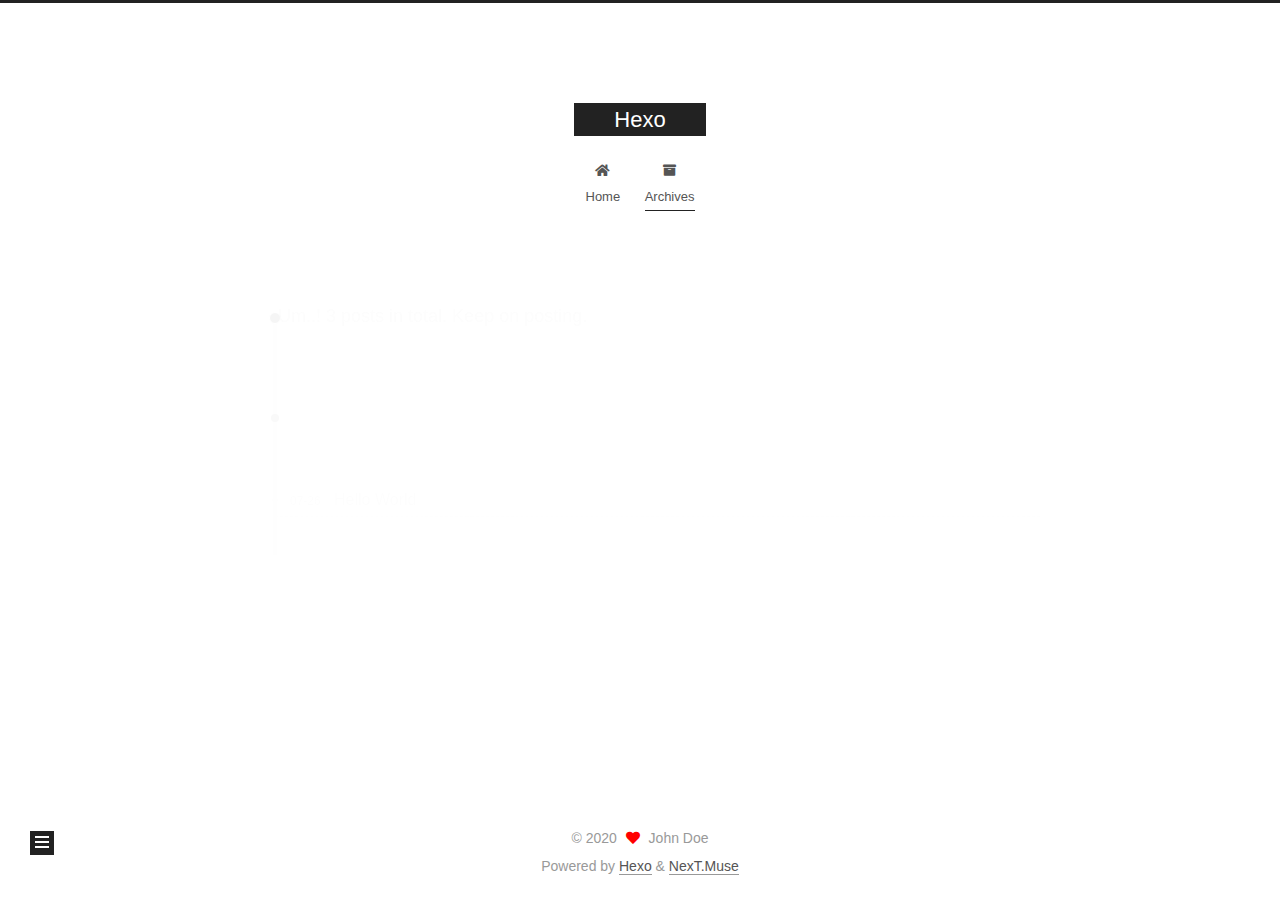
<file: archives/2020/07/index.html>
<!DOCTYPE html>
<html lang="en">
<head>
  <meta charset="UTF-8">
<meta name="viewport" content="width=device-width, initial-scale=1, maximum-scale=2">
<meta name="theme-color" content="#222">
<meta name="generator" content="Hexo 4.2.1">
  <link rel="apple-touch-icon" sizes="180x180" href="/images/apple-touch-icon-next.png">
  <link rel="icon" type="image/png" sizes="32x32" href="/images/favicon-32x32-next.png">
  <link rel="icon" type="image/png" sizes="16x16" href="/images/favicon-16x16-next.png">
  <link rel="mask-icon" href="/images/logo.svg" color="#222">

<link rel="stylesheet" href="/css/main.css">


<link rel="stylesheet" href="/lib/font-awesome/css/all.min.css">

<script id="hexo-configurations">
    var NexT = window.NexT || {};
    var CONFIG = {"hostname":"yoursite.com","root":"/","scheme":"Muse","version":"7.8.0","exturl":false,"sidebar":{"position":"left","display":"post","padding":18,"offset":12,"onmobile":false},"copycode":{"enable":false,"show_result":false,"style":null},"back2top":{"enable":true,"sidebar":false,"scrollpercent":false},"bookmark":{"enable":false,"color":"#222","save":"auto"},"fancybox":false,"mediumzoom":false,"lazyload":false,"pangu":false,"comments":{"style":"tabs","active":null,"storage":true,"lazyload":false,"nav":null},"algolia":{"hits":{"per_page":10},"labels":{"input_placeholder":"Search for Posts","hits_empty":"We didn't find any results for the search: ${query}","hits_stats":"${hits} results found in ${time} ms"}},"localsearch":{"enable":false,"trigger":"auto","top_n_per_article":1,"unescape":false,"preload":false},"motion":{"enable":true,"async":false,"transition":{"post_block":"fadeIn","post_header":"slideDownIn","post_body":"slideDownIn","coll_header":"slideLeftIn","sidebar":"slideUpIn"}}};
  </script>

  <meta property="og:type" content="website">
<meta property="og:title" content="Hexo">
<meta property="og:url" content="http://yoursite.com/archives/2020/07/index.html">
<meta property="og:site_name" content="Hexo">
<meta property="og:locale" content="en_US">
<meta property="article:author" content="John Doe">
<meta name="twitter:card" content="summary">

<link rel="canonical" href="http://yoursite.com/archives/2020/07/">


<script id="page-configurations">
  // https://hexo.io/docs/variables.html
  CONFIG.page = {
    sidebar: "",
    isHome : false,
    isPost : false,
    lang   : 'en'
  };
</script>

  <title>Archive | Hexo</title>
  






  <noscript>
  <style>
  .use-motion .brand,
  .use-motion .menu-item,
  .sidebar-inner,
  .use-motion .post-block,
  .use-motion .pagination,
  .use-motion .comments,
  .use-motion .post-header,
  .use-motion .post-body,
  .use-motion .collection-header { opacity: initial; }

  .use-motion .site-title,
  .use-motion .site-subtitle {
    opacity: initial;
    top: initial;
  }

  .use-motion .logo-line-before i { left: initial; }
  .use-motion .logo-line-after i { right: initial; }
  </style>
</noscript>

</head>

<body itemscope itemtype="http://schema.org/WebPage">
  <div class="container use-motion">
    <div class="headband"></div>

    <header class="header" itemscope itemtype="http://schema.org/WPHeader">
      <div class="header-inner"><div class="site-brand-container">
  <div class="site-nav-toggle">
    <div class="toggle" aria-label="Toggle navigation bar">
      <span class="toggle-line toggle-line-first"></span>
      <span class="toggle-line toggle-line-middle"></span>
      <span class="toggle-line toggle-line-last"></span>
    </div>
  </div>

  <div class="site-meta">

    <a href="/" class="brand" rel="start">
      <span class="logo-line-before"><i></i></span>
      <h1 class="site-title">Hexo</h1>
      <span class="logo-line-after"><i></i></span>
    </a>
  </div>

  <div class="site-nav-right">
    <div class="toggle popup-trigger">
    </div>
  </div>
</div>




<nav class="site-nav">
  <ul id="menu" class="main-menu menu">
        <li class="menu-item menu-item-home">

    <a href="/" rel="section"><i class="fa fa-home fa-fw"></i>Home</a>

  </li>
        <li class="menu-item menu-item-archives">

    <a href="/archives/" rel="section"><i class="fa fa-archive fa-fw"></i>Archives</a>

  </li>
  </ul>
</nav>




</div>
    </header>

    
  <div class="back-to-top">
    <i class="fa fa-arrow-up"></i>
    <span>0%</span>
  </div>


    <main class="main">
      <div class="main-inner">
        <div class="content-wrap">
          

          <div class="content archive">
            

  
  
  
  <div class="post-block">
    <div class="posts-collapse">
      <div class="collection-title">
        <span class="collection-header">Um..! 3 posts in total. Keep on posting.</span>
      </div>

      
    <div class="collection-year">
      <span class="collection-header">2020</span>
    </div>

  <article itemscope itemtype="http://schema.org/Article">
    <header class="post-header">

      <div class="post-meta">
        <time itemprop="dateCreated"
              datetime="2020-07-26T15:49:22+08:00"
              content="2020-07-26">
          07-26
        </time>
      </div>

      <div class="post-title">
          <a class="post-title-link" href="/2020/07/26/hello-world/" itemprop="url">
            <span itemprop="name">Hello World</span>
          </a>
      </div>

    </header>
  </article>


    </div>
  </div>
  
  
  

  



          </div>
          

<script>
  window.addEventListener('tabs:register', () => {
    let { activeClass } = CONFIG.comments;
    if (CONFIG.comments.storage) {
      activeClass = localStorage.getItem('comments_active') || activeClass;
    }
    if (activeClass) {
      let activeTab = document.querySelector(`a[href="#comment-${activeClass}"]`);
      if (activeTab) {
        activeTab.click();
      }
    }
  });
  if (CONFIG.comments.storage) {
    window.addEventListener('tabs:click', event => {
      if (!event.target.matches('.tabs-comment .tab-content .tab-pane')) return;
      let commentClass = event.target.classList[1];
      localStorage.setItem('comments_active', commentClass);
    });
  }
</script>

        </div>
          
  
  <div class="toggle sidebar-toggle">
    <span class="toggle-line toggle-line-first"></span>
    <span class="toggle-line toggle-line-middle"></span>
    <span class="toggle-line toggle-line-last"></span>
  </div>

  <aside class="sidebar">
    <div class="sidebar-inner">

      <ul class="sidebar-nav motion-element">
        <li class="sidebar-nav-toc">
          Table of Contents
        </li>
        <li class="sidebar-nav-overview">
          Overview
        </li>
      </ul>

      <!--noindex-->
      <div class="post-toc-wrap sidebar-panel">
      </div>
      <!--/noindex-->

      <div class="site-overview-wrap sidebar-panel">
        <div class="site-author motion-element" itemprop="author" itemscope itemtype="http://schema.org/Person">
  <p class="site-author-name" itemprop="name">John Doe</p>
  <div class="site-description" itemprop="description"></div>
</div>
<div class="site-state-wrap motion-element">
  <nav class="site-state">
      <div class="site-state-item site-state-posts">
          <a href="/archives/">
        
          <span class="site-state-item-count">3</span>
          <span class="site-state-item-name">posts</span>
        </a>
      </div>
  </nav>
</div>



      </div>

    </div>
  </aside>
  <div id="sidebar-dimmer"></div>


      </div>
    </main>

    <footer class="footer">
      <div class="footer-inner">
        

        

<div class="copyright">
  
  &copy; 
  <span itemprop="copyrightYear">2020</span>
  <span class="with-love">
    <i class="fa fa-heart"></i>
  </span>
  <span class="author" itemprop="copyrightHolder">John Doe</span>
</div>
  <div class="powered-by">Powered by <a href="https://hexo.io/" class="theme-link" rel="noopener" target="_blank">Hexo</a> & <a href="https://muse.theme-next.org/" class="theme-link" rel="noopener" target="_blank">NexT.Muse</a>
  </div>

        








      </div>
    </footer>
  </div>

  
  <script src="/lib/anime.min.js"></script>
  <script src="/lib/velocity/velocity.min.js"></script>
  <script src="/lib/velocity/velocity.ui.min.js"></script>

<script src="/js/utils.js"></script>

<script src="/js/motion.js"></script>


<script src="/js/schemes/muse.js"></script>


<script src="/js/next-boot.js"></script>




  















  

  

</body>
</html>
</file>
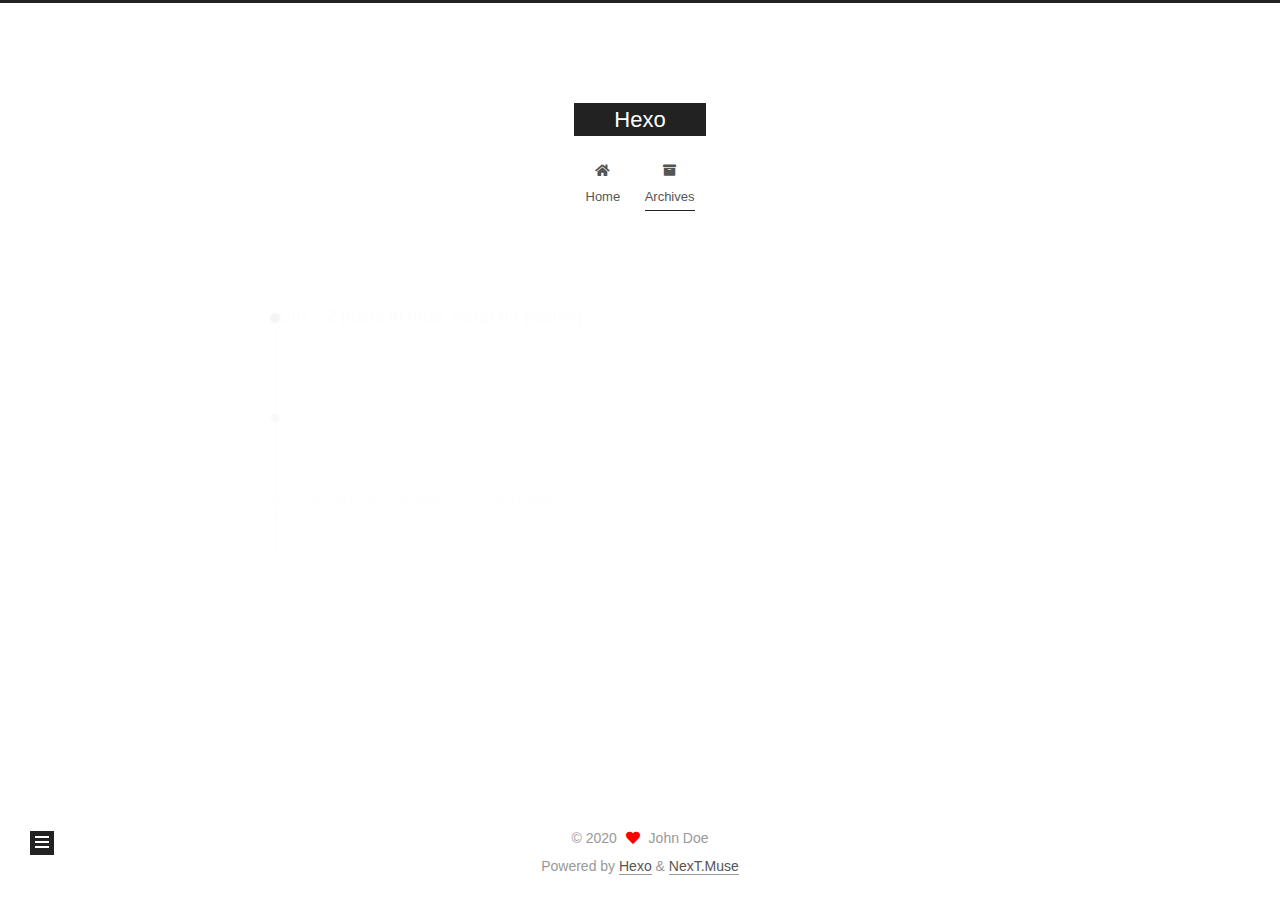
<file: archives/2020/08/index.html>
<!DOCTYPE html>
<html lang="en">
<head>
  <meta charset="UTF-8">
<meta name="viewport" content="width=device-width, initial-scale=1, maximum-scale=2">
<meta name="theme-color" content="#222">
<meta name="generator" content="Hexo 4.2.1">
  <link rel="apple-touch-icon" sizes="180x180" href="/images/apple-touch-icon-next.png">
  <link rel="icon" type="image/png" sizes="32x32" href="/images/favicon-32x32-next.png">
  <link rel="icon" type="image/png" sizes="16x16" href="/images/favicon-16x16-next.png">
  <link rel="mask-icon" href="/images/logo.svg" color="#222">

<link rel="stylesheet" href="/css/main.css">


<link rel="stylesheet" href="/lib/font-awesome/css/all.min.css">

<script id="hexo-configurations">
    var NexT = window.NexT || {};
    var CONFIG = {"hostname":"yoursite.com","root":"/","scheme":"Muse","version":"7.8.0","exturl":false,"sidebar":{"position":"left","display":"post","padding":18,"offset":12,"onmobile":false},"copycode":{"enable":false,"show_result":false,"style":null},"back2top":{"enable":true,"sidebar":false,"scrollpercent":false},"bookmark":{"enable":false,"color":"#222","save":"auto"},"fancybox":false,"mediumzoom":false,"lazyload":false,"pangu":false,"comments":{"style":"tabs","active":null,"storage":true,"lazyload":false,"nav":null},"algolia":{"hits":{"per_page":10},"labels":{"input_placeholder":"Search for Posts","hits_empty":"We didn't find any results for the search: ${query}","hits_stats":"${hits} results found in ${time} ms"}},"localsearch":{"enable":false,"trigger":"auto","top_n_per_article":1,"unescape":false,"preload":false},"motion":{"enable":true,"async":false,"transition":{"post_block":"fadeIn","post_header":"slideDownIn","post_body":"slideDownIn","coll_header":"slideLeftIn","sidebar":"slideUpIn"}}};
  </script>

  <meta property="og:type" content="website">
<meta property="og:title" content="Hexo">
<meta property="og:url" content="http://yoursite.com/archives/2020/08/index.html">
<meta property="og:site_name" content="Hexo">
<meta property="og:locale" content="en_US">
<meta property="article:author" content="John Doe">
<meta name="twitter:card" content="summary">

<link rel="canonical" href="http://yoursite.com/archives/2020/08/">


<script id="page-configurations">
  // https://hexo.io/docs/variables.html
  CONFIG.page = {
    sidebar: "",
    isHome : false,
    isPost : false,
    lang   : 'en'
  };
</script>

  <title>Archive | Hexo</title>
  






  <noscript>
  <style>
  .use-motion .brand,
  .use-motion .menu-item,
  .sidebar-inner,
  .use-motion .post-block,
  .use-motion .pagination,
  .use-motion .comments,
  .use-motion .post-header,
  .use-motion .post-body,
  .use-motion .collection-header { opacity: initial; }

  .use-motion .site-title,
  .use-motion .site-subtitle {
    opacity: initial;
    top: initial;
  }

  .use-motion .logo-line-before i { left: initial; }
  .use-motion .logo-line-after i { right: initial; }
  </style>
</noscript>

</head>

<body itemscope itemtype="http://schema.org/WebPage">
  <div class="container use-motion">
    <div class="headband"></div>

    <header class="header" itemscope itemtype="http://schema.org/WPHeader">
      <div class="header-inner"><div class="site-brand-container">
  <div class="site-nav-toggle">
    <div class="toggle" aria-label="Toggle navigation bar">
      <span class="toggle-line toggle-line-first"></span>
      <span class="toggle-line toggle-line-middle"></span>
      <span class="toggle-line toggle-line-last"></span>
    </div>
  </div>

  <div class="site-meta">

    <a href="/" class="brand" rel="start">
      <span class="logo-line-before"><i></i></span>
      <h1 class="site-title">Hexo</h1>
      <span class="logo-line-after"><i></i></span>
    </a>
  </div>

  <div class="site-nav-right">
    <div class="toggle popup-trigger">
    </div>
  </div>
</div>




<nav class="site-nav">
  <ul id="menu" class="main-menu menu">
        <li class="menu-item menu-item-home">

    <a href="/" rel="section"><i class="fa fa-home fa-fw"></i>Home</a>

  </li>
        <li class="menu-item menu-item-archives">

    <a href="/archives/" rel="section"><i class="fa fa-archive fa-fw"></i>Archives</a>

  </li>
  </ul>
</nav>




</div>
    </header>

    
  <div class="back-to-top">
    <i class="fa fa-arrow-up"></i>
    <span>0%</span>
  </div>


    <main class="main">
      <div class="main-inner">
        <div class="content-wrap">
          

          <div class="content archive">
            

  
  
  
  <div class="post-block">
    <div class="posts-collapse">
      <div class="collection-title">
        <span class="collection-header">Um..! 2 posts in total. Keep on posting.</span>
      </div>

      
    <div class="collection-year">
      <span class="collection-header">2020</span>
    </div>

  <article itemscope itemtype="http://schema.org/Article">
    <header class="post-header">

      <div class="post-meta">
        <time itemprop="dateCreated"
              datetime="2020-08-29T00:02:22+08:00"
              content="2020-08-29">
          08-29
        </time>
      </div>

      <div class="post-title">
          <a class="post-title-link" href="/2020/08/29/%E6%88%91%E7%9A%84%E7%AC%AC%E4%B8%80%E7%AF%87%E5%8D%9A%E5%AE%A2%EF%BC%9A%E6%80%8E%E4%B9%88%E6%96%B0%E5%BB%BA%E5%8D%9A%E5%AE%A2/" itemprop="url">
            <span itemprop="name">我的第一篇博客：怎么新建博客</span>
          </a>
      </div>

    </header>
  </article>


    </div>
  </div>
  
  
  

  



          </div>
          

<script>
  window.addEventListener('tabs:register', () => {
    let { activeClass } = CONFIG.comments;
    if (CONFIG.comments.storage) {
      activeClass = localStorage.getItem('comments_active') || activeClass;
    }
    if (activeClass) {
      let activeTab = document.querySelector(`a[href="#comment-${activeClass}"]`);
      if (activeTab) {
        activeTab.click();
      }
    }
  });
  if (CONFIG.comments.storage) {
    window.addEventListener('tabs:click', event => {
      if (!event.target.matches('.tabs-comment .tab-content .tab-pane')) return;
      let commentClass = event.target.classList[1];
      localStorage.setItem('comments_active', commentClass);
    });
  }
</script>

        </div>
          
  
  <div class="toggle sidebar-toggle">
    <span class="toggle-line toggle-line-first"></span>
    <span class="toggle-line toggle-line-middle"></span>
    <span class="toggle-line toggle-line-last"></span>
  </div>

  <aside class="sidebar">
    <div class="sidebar-inner">

      <ul class="sidebar-nav motion-element">
        <li class="sidebar-nav-toc">
          Table of Contents
        </li>
        <li class="sidebar-nav-overview">
          Overview
        </li>
      </ul>

      <!--noindex-->
      <div class="post-toc-wrap sidebar-panel">
      </div>
      <!--/noindex-->

      <div class="site-overview-wrap sidebar-panel">
        <div class="site-author motion-element" itemprop="author" itemscope itemtype="http://schema.org/Person">
  <p class="site-author-name" itemprop="name">John Doe</p>
  <div class="site-description" itemprop="description"></div>
</div>
<div class="site-state-wrap motion-element">
  <nav class="site-state">
      <div class="site-state-item site-state-posts">
          <a href="/archives/">
        
          <span class="site-state-item-count">2</span>
          <span class="site-state-item-name">posts</span>
        </a>
      </div>
  </nav>
</div>



      </div>

    </div>
  </aside>
  <div id="sidebar-dimmer"></div>


      </div>
    </main>

    <footer class="footer">
      <div class="footer-inner">
        

        

<div class="copyright">
  
  &copy; 
  <span itemprop="copyrightYear">2020</span>
  <span class="with-love">
    <i class="fa fa-heart"></i>
  </span>
  <span class="author" itemprop="copyrightHolder">John Doe</span>
</div>
  <div class="powered-by">Powered by <a href="https://hexo.io/" class="theme-link" rel="noopener" target="_blank">Hexo</a> & <a href="https://muse.theme-next.org/" class="theme-link" rel="noopener" target="_blank">NexT.Muse</a>
  </div>

        








      </div>
    </footer>
  </div>

  
  <script src="/lib/anime.min.js"></script>
  <script src="/lib/velocity/velocity.min.js"></script>
  <script src="/lib/velocity/velocity.ui.min.js"></script>

<script src="/js/utils.js"></script>

<script src="/js/motion.js"></script>


<script src="/js/schemes/muse.js"></script>


<script src="/js/next-boot.js"></script>




  















  

  

</body>
</html>
</file>
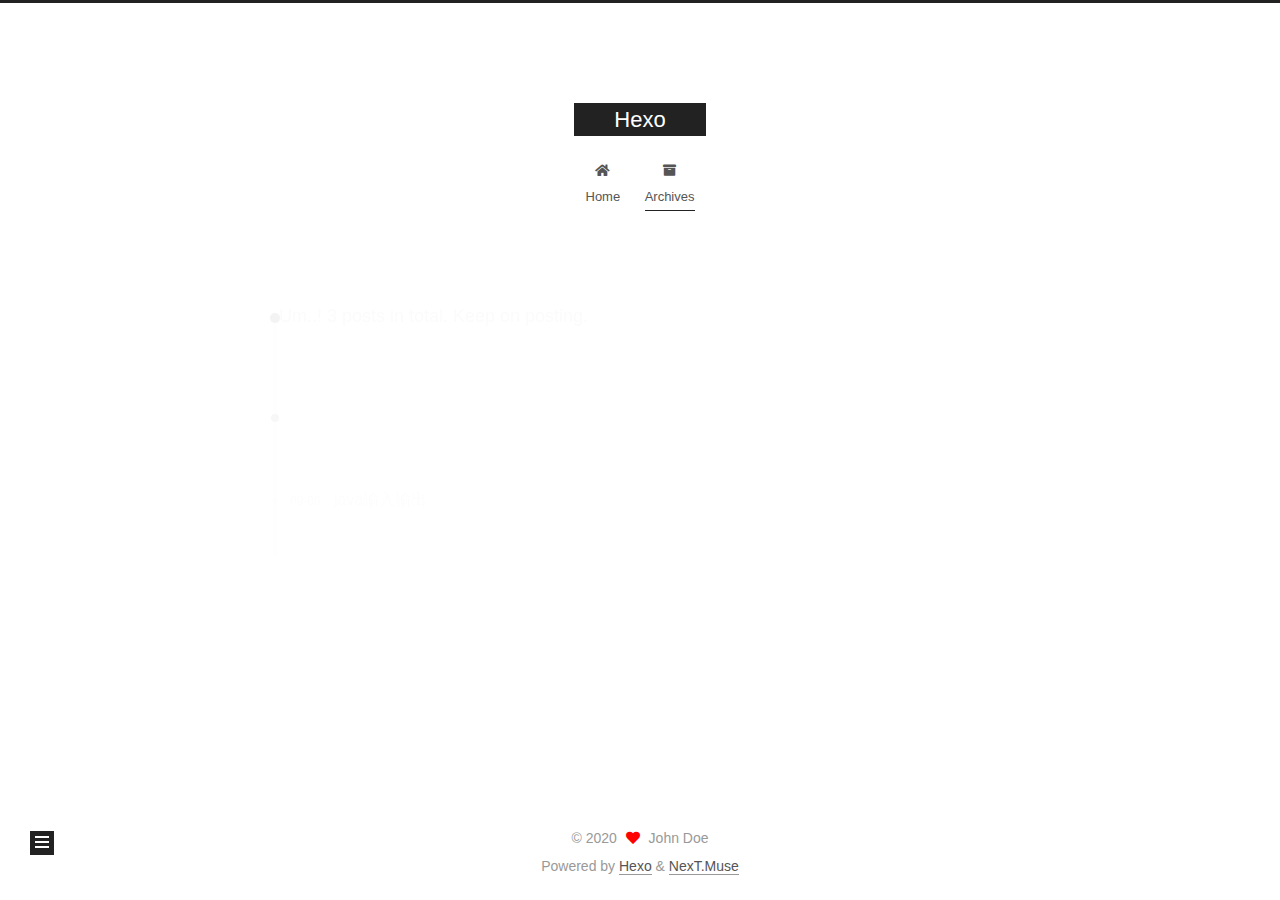
<file: archives/2020/09/index.html>
<!DOCTYPE html>
<html lang="en">
<head>
  <meta charset="UTF-8">
<meta name="viewport" content="width=device-width, initial-scale=1, maximum-scale=2">
<meta name="theme-color" content="#222">
<meta name="generator" content="Hexo 4.2.1">
  <link rel="apple-touch-icon" sizes="180x180" href="/images/apple-touch-icon-next.png">
  <link rel="icon" type="image/png" sizes="32x32" href="/images/favicon-32x32-next.png">
  <link rel="icon" type="image/png" sizes="16x16" href="/images/favicon-16x16-next.png">
  <link rel="mask-icon" href="/images/logo.svg" color="#222">

<link rel="stylesheet" href="/css/main.css">


<link rel="stylesheet" href="/lib/font-awesome/css/all.min.css">

<script id="hexo-configurations">
    var NexT = window.NexT || {};
    var CONFIG = {"hostname":"yoursite.com","root":"/","scheme":"Muse","version":"7.8.0","exturl":false,"sidebar":{"position":"left","display":"post","padding":18,"offset":12,"onmobile":false},"copycode":{"enable":false,"show_result":false,"style":null},"back2top":{"enable":true,"sidebar":false,"scrollpercent":false},"bookmark":{"enable":false,"color":"#222","save":"auto"},"fancybox":false,"mediumzoom":false,"lazyload":false,"pangu":false,"comments":{"style":"tabs","active":null,"storage":true,"lazyload":false,"nav":null},"algolia":{"hits":{"per_page":10},"labels":{"input_placeholder":"Search for Posts","hits_empty":"We didn't find any results for the search: ${query}","hits_stats":"${hits} results found in ${time} ms"}},"localsearch":{"enable":false,"trigger":"auto","top_n_per_article":1,"unescape":false,"preload":false},"motion":{"enable":true,"async":false,"transition":{"post_block":"fadeIn","post_header":"slideDownIn","post_body":"slideDownIn","coll_header":"slideLeftIn","sidebar":"slideUpIn"}}};
  </script>

  <meta property="og:type" content="website">
<meta property="og:title" content="Hexo">
<meta property="og:url" content="http://yoursite.com/archives/2020/09/index.html">
<meta property="og:site_name" content="Hexo">
<meta property="og:locale" content="en_US">
<meta property="article:author" content="John Doe">
<meta name="twitter:card" content="summary">

<link rel="canonical" href="http://yoursite.com/archives/2020/09/">


<script id="page-configurations">
  // https://hexo.io/docs/variables.html
  CONFIG.page = {
    sidebar: "",
    isHome : false,
    isPost : false,
    lang   : 'en'
  };
</script>

  <title>Archive | Hexo</title>
  






  <noscript>
  <style>
  .use-motion .brand,
  .use-motion .menu-item,
  .sidebar-inner,
  .use-motion .post-block,
  .use-motion .pagination,
  .use-motion .comments,
  .use-motion .post-header,
  .use-motion .post-body,
  .use-motion .collection-header { opacity: initial; }

  .use-motion .site-title,
  .use-motion .site-subtitle {
    opacity: initial;
    top: initial;
  }

  .use-motion .logo-line-before i { left: initial; }
  .use-motion .logo-line-after i { right: initial; }
  </style>
</noscript>

</head>

<body itemscope itemtype="http://schema.org/WebPage">
  <div class="container use-motion">
    <div class="headband"></div>

    <header class="header" itemscope itemtype="http://schema.org/WPHeader">
      <div class="header-inner"><div class="site-brand-container">
  <div class="site-nav-toggle">
    <div class="toggle" aria-label="Toggle navigation bar">
      <span class="toggle-line toggle-line-first"></span>
      <span class="toggle-line toggle-line-middle"></span>
      <span class="toggle-line toggle-line-last"></span>
    </div>
  </div>

  <div class="site-meta">

    <a href="/" class="brand" rel="start">
      <span class="logo-line-before"><i></i></span>
      <h1 class="site-title">Hexo</h1>
      <span class="logo-line-after"><i></i></span>
    </a>
  </div>

  <div class="site-nav-right">
    <div class="toggle popup-trigger">
    </div>
  </div>
</div>




<nav class="site-nav">
  <ul id="menu" class="main-menu menu">
        <li class="menu-item menu-item-home">

    <a href="/" rel="section"><i class="fa fa-home fa-fw"></i>Home</a>

  </li>
        <li class="menu-item menu-item-archives">

    <a href="/archives/" rel="section"><i class="fa fa-archive fa-fw"></i>Archives</a>

  </li>
  </ul>
</nav>




</div>
    </header>

    
  <div class="back-to-top">
    <i class="fa fa-arrow-up"></i>
    <span>0%</span>
  </div>


    <main class="main">
      <div class="main-inner">
        <div class="content-wrap">
          

          <div class="content archive">
            

  
  
  
  <div class="post-block">
    <div class="posts-collapse">
      <div class="collection-title">
        <span class="collection-header">Um..! 3 posts in total. Keep on posting.</span>
      </div>

      
    <div class="collection-year">
      <span class="collection-header">2020</span>
    </div>

  <article itemscope itemtype="http://schema.org/Article">
    <header class="post-header">

      <div class="post-meta">
        <time itemprop="dateCreated"
              datetime="2020-09-08T19:50:15+08:00"
              content="2020-09-08">
          09-08
        </time>
      </div>

      <div class="post-title">
          <a class="post-title-link" href="/2020/09/08/java%E8%BE%93%E5%85%A5%E8%BE%93%E5%87%BA/" itemprop="url">
            <span itemprop="name">java输入输出</span>
          </a>
      </div>

    </header>
  </article>


    </div>
  </div>
  
  
  

  



          </div>
          

<script>
  window.addEventListener('tabs:register', () => {
    let { activeClass } = CONFIG.comments;
    if (CONFIG.comments.storage) {
      activeClass = localStorage.getItem('comments_active') || activeClass;
    }
    if (activeClass) {
      let activeTab = document.querySelector(`a[href="#comment-${activeClass}"]`);
      if (activeTab) {
        activeTab.click();
      }
    }
  });
  if (CONFIG.comments.storage) {
    window.addEventListener('tabs:click', event => {
      if (!event.target.matches('.tabs-comment .tab-content .tab-pane')) return;
      let commentClass = event.target.classList[1];
      localStorage.setItem('comments_active', commentClass);
    });
  }
</script>

        </div>
          
  
  <div class="toggle sidebar-toggle">
    <span class="toggle-line toggle-line-first"></span>
    <span class="toggle-line toggle-line-middle"></span>
    <span class="toggle-line toggle-line-last"></span>
  </div>

  <aside class="sidebar">
    <div class="sidebar-inner">

      <ul class="sidebar-nav motion-element">
        <li class="sidebar-nav-toc">
          Table of Contents
        </li>
        <li class="sidebar-nav-overview">
          Overview
        </li>
      </ul>

      <!--noindex-->
      <div class="post-toc-wrap sidebar-panel">
      </div>
      <!--/noindex-->

      <div class="site-overview-wrap sidebar-panel">
        <div class="site-author motion-element" itemprop="author" itemscope itemtype="http://schema.org/Person">
  <p class="site-author-name" itemprop="name">John Doe</p>
  <div class="site-description" itemprop="description"></div>
</div>
<div class="site-state-wrap motion-element">
  <nav class="site-state">
      <div class="site-state-item site-state-posts">
          <a href="/archives/">
        
          <span class="site-state-item-count">3</span>
          <span class="site-state-item-name">posts</span>
        </a>
      </div>
  </nav>
</div>



      </div>

    </div>
  </aside>
  <div id="sidebar-dimmer"></div>


      </div>
    </main>

    <footer class="footer">
      <div class="footer-inner">
        

        

<div class="copyright">
  
  &copy; 
  <span itemprop="copyrightYear">2020</span>
  <span class="with-love">
    <i class="fa fa-heart"></i>
  </span>
  <span class="author" itemprop="copyrightHolder">John Doe</span>
</div>
  <div class="powered-by">Powered by <a href="https://hexo.io/" class="theme-link" rel="noopener" target="_blank">Hexo</a> & <a href="https://muse.theme-next.org/" class="theme-link" rel="noopener" target="_blank">NexT.Muse</a>
  </div>

        








      </div>
    </footer>
  </div>

  
  <script src="/lib/anime.min.js"></script>
  <script src="/lib/velocity/velocity.min.js"></script>
  <script src="/lib/velocity/velocity.ui.min.js"></script>

<script src="/js/utils.js"></script>

<script src="/js/motion.js"></script>


<script src="/js/schemes/muse.js"></script>


<script src="/js/next-boot.js"></script>




  















  

  

</body>
</html>
</file>
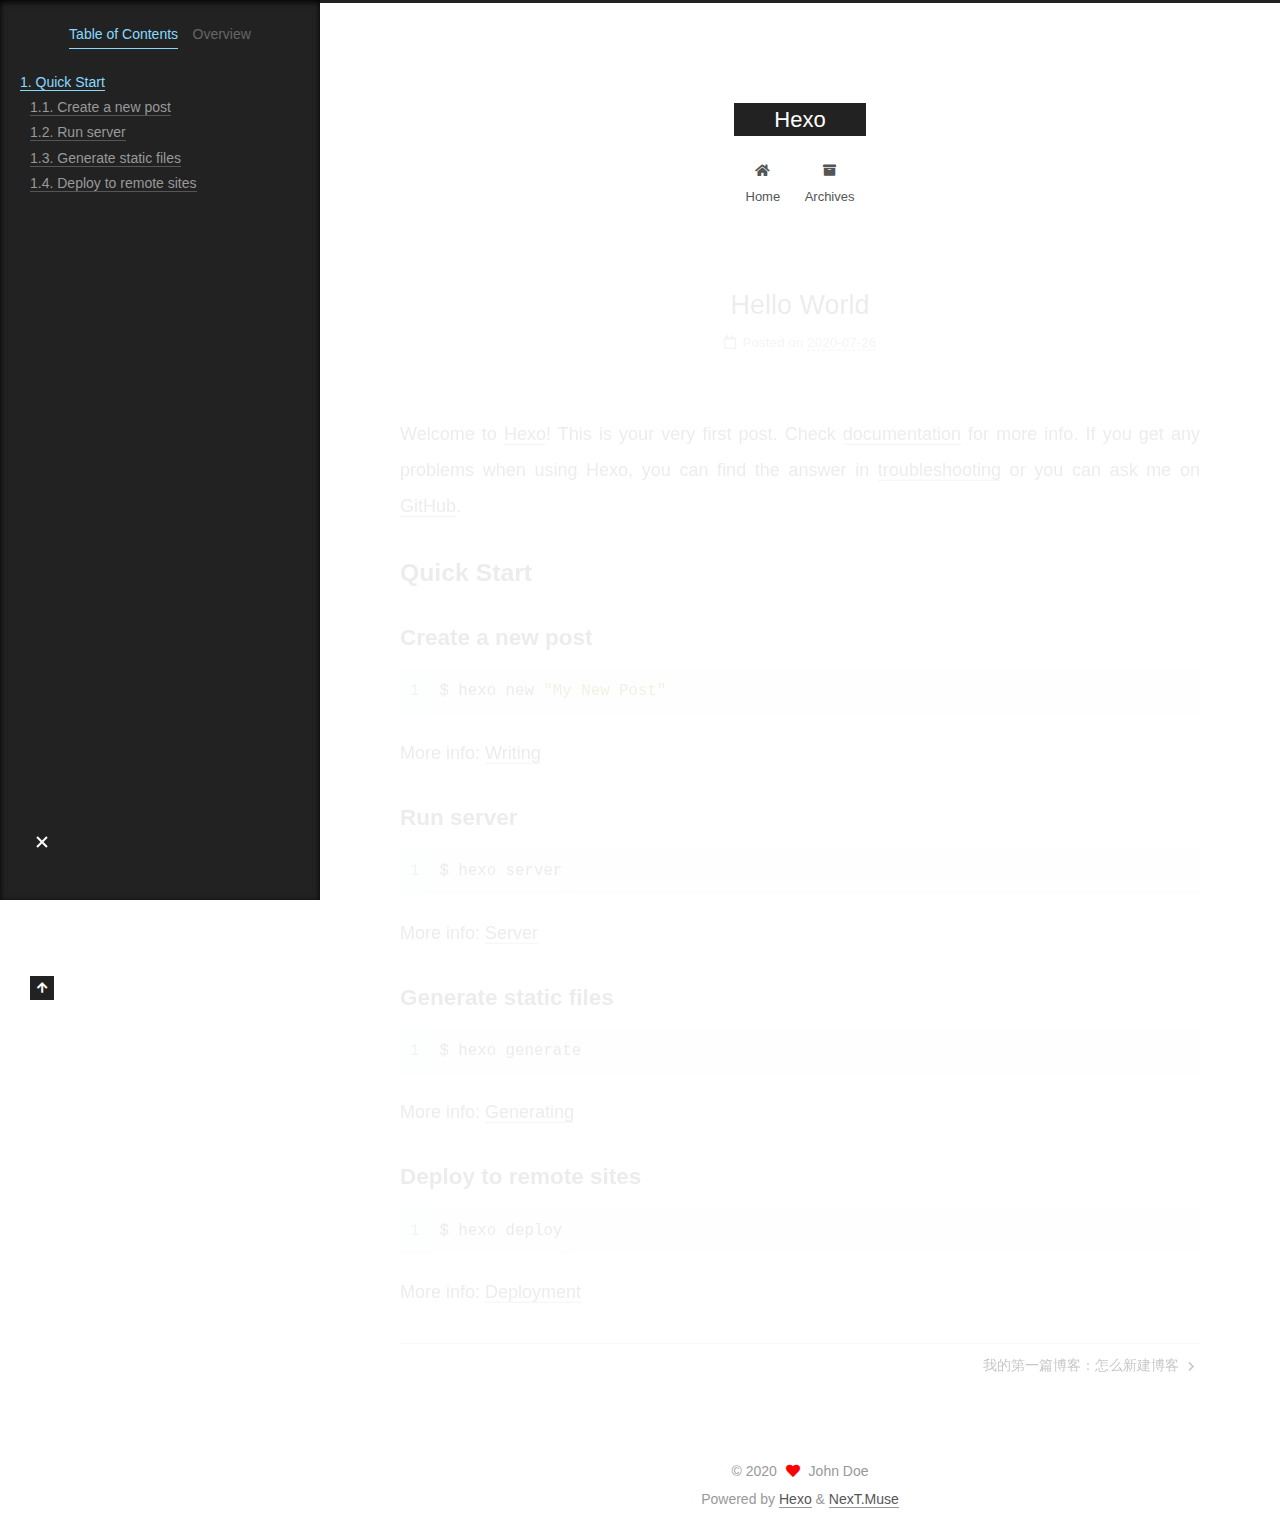
<file: 2020/07/26/hello-world/index.html>
<!DOCTYPE html>
<html lang="en">
<head>
  <meta charset="UTF-8">
<meta name="viewport" content="width=device-width, initial-scale=1, maximum-scale=2">
<meta name="theme-color" content="#222">
<meta name="generator" content="Hexo 4.2.1">
  <link rel="apple-touch-icon" sizes="180x180" href="/images/apple-touch-icon-next.png">
  <link rel="icon" type="image/png" sizes="32x32" href="/images/favicon-32x32-next.png">
  <link rel="icon" type="image/png" sizes="16x16" href="/images/favicon-16x16-next.png">
  <link rel="mask-icon" href="/images/logo.svg" color="#222">

<link rel="stylesheet" href="/css/main.css">


<link rel="stylesheet" href="/lib/font-awesome/css/all.min.css">

<script id="hexo-configurations">
    var NexT = window.NexT || {};
    var CONFIG = {"hostname":"yoursite.com","root":"/","scheme":"Muse","version":"7.8.0","exturl":false,"sidebar":{"position":"left","display":"post","padding":18,"offset":12,"onmobile":false},"copycode":{"enable":false,"show_result":false,"style":null},"back2top":{"enable":true,"sidebar":false,"scrollpercent":false},"bookmark":{"enable":false,"color":"#222","save":"auto"},"fancybox":false,"mediumzoom":false,"lazyload":false,"pangu":false,"comments":{"style":"tabs","active":null,"storage":true,"lazyload":false,"nav":null},"algolia":{"hits":{"per_page":10},"labels":{"input_placeholder":"Search for Posts","hits_empty":"We didn't find any results for the search: ${query}","hits_stats":"${hits} results found in ${time} ms"}},"localsearch":{"enable":false,"trigger":"auto","top_n_per_article":1,"unescape":false,"preload":false},"motion":{"enable":true,"async":false,"transition":{"post_block":"fadeIn","post_header":"slideDownIn","post_body":"slideDownIn","coll_header":"slideLeftIn","sidebar":"slideUpIn"}}};
  </script>

  <meta name="description" content="Welcome to Hexo! This is your very first post. Check documentation for more info. If you get any problems when using Hexo, you can find the answer in troubleshooting or you can ask me on GitHub. Quick">
<meta property="og:type" content="article">
<meta property="og:title" content="Hello World">
<meta property="og:url" content="http://yoursite.com/2020/07/26/hello-world/index.html">
<meta property="og:site_name" content="Hexo">
<meta property="og:description" content="Welcome to Hexo! This is your very first post. Check documentation for more info. If you get any problems when using Hexo, you can find the answer in troubleshooting or you can ask me on GitHub. Quick">
<meta property="og:locale" content="en_US">
<meta property="article:published_time" content="2020-07-26T07:49:22.491Z">
<meta property="article:modified_time" content="2020-07-26T07:49:22.491Z">
<meta property="article:author" content="John Doe">
<meta name="twitter:card" content="summary">

<link rel="canonical" href="http://yoursite.com/2020/07/26/hello-world/">


<script id="page-configurations">
  // https://hexo.io/docs/variables.html
  CONFIG.page = {
    sidebar: "",
    isHome : false,
    isPost : true,
    lang   : 'en'
  };
</script>

  <title>Hello World | Hexo</title>
  






  <noscript>
  <style>
  .use-motion .brand,
  .use-motion .menu-item,
  .sidebar-inner,
  .use-motion .post-block,
  .use-motion .pagination,
  .use-motion .comments,
  .use-motion .post-header,
  .use-motion .post-body,
  .use-motion .collection-header { opacity: initial; }

  .use-motion .site-title,
  .use-motion .site-subtitle {
    opacity: initial;
    top: initial;
  }

  .use-motion .logo-line-before i { left: initial; }
  .use-motion .logo-line-after i { right: initial; }
  </style>
</noscript>

</head>

<body itemscope itemtype="http://schema.org/WebPage">
  <div class="container use-motion">
    <div class="headband"></div>

    <header class="header" itemscope itemtype="http://schema.org/WPHeader">
      <div class="header-inner"><div class="site-brand-container">
  <div class="site-nav-toggle">
    <div class="toggle" aria-label="Toggle navigation bar">
      <span class="toggle-line toggle-line-first"></span>
      <span class="toggle-line toggle-line-middle"></span>
      <span class="toggle-line toggle-line-last"></span>
    </div>
  </div>

  <div class="site-meta">

    <a href="/" class="brand" rel="start">
      <span class="logo-line-before"><i></i></span>
      <h1 class="site-title">Hexo</h1>
      <span class="logo-line-after"><i></i></span>
    </a>
  </div>

  <div class="site-nav-right">
    <div class="toggle popup-trigger">
    </div>
  </div>
</div>




<nav class="site-nav">
  <ul id="menu" class="main-menu menu">
        <li class="menu-item menu-item-home">

    <a href="/" rel="section"><i class="fa fa-home fa-fw"></i>Home</a>

  </li>
        <li class="menu-item menu-item-archives">

    <a href="/archives/" rel="section"><i class="fa fa-archive fa-fw"></i>Archives</a>

  </li>
  </ul>
</nav>




</div>
    </header>

    
  <div class="back-to-top">
    <i class="fa fa-arrow-up"></i>
    <span>0%</span>
  </div>


    <main class="main">
      <div class="main-inner">
        <div class="content-wrap">
          

          <div class="content post posts-expand">
            

    
  
  
  <article itemscope itemtype="http://schema.org/Article" class="post-block" lang="en">
    <link itemprop="mainEntityOfPage" href="http://yoursite.com/2020/07/26/hello-world/">

    <span hidden itemprop="author" itemscope itemtype="http://schema.org/Person">
      <meta itemprop="image" content="/images/avatar.gif">
      <meta itemprop="name" content="John Doe">
      <meta itemprop="description" content="">
    </span>

    <span hidden itemprop="publisher" itemscope itemtype="http://schema.org/Organization">
      <meta itemprop="name" content="Hexo">
    </span>
      <header class="post-header">
        <h1 class="post-title" itemprop="name headline">
          Hello World
        </h1>

        <div class="post-meta">
            <span class="post-meta-item">
              <span class="post-meta-item-icon">
                <i class="far fa-calendar"></i>
              </span>
              <span class="post-meta-item-text">Posted on</span>

              <time title="Created: 2020-07-26 15:49:22" itemprop="dateCreated datePublished" datetime="2020-07-26T15:49:22+08:00">2020-07-26</time>
            </span>

          

        </div>
      </header>

    
    
    
    <div class="post-body" itemprop="articleBody">

      
        <p>Welcome to <a href="https://hexo.io/" target="_blank" rel="noopener">Hexo</a>! This is your very first post. Check <a href="https://hexo.io/docs/" target="_blank" rel="noopener">documentation</a> for more info. If you get any problems when using Hexo, you can find the answer in <a href="https://hexo.io/docs/troubleshooting.html" target="_blank" rel="noopener">troubleshooting</a> or you can ask me on <a href="https://github.com/hexojs/hexo/issues" target="_blank" rel="noopener">GitHub</a>.</p>
<h2 id="Quick-Start"><a href="#Quick-Start" class="headerlink" title="Quick Start"></a>Quick Start</h2><h3 id="Create-a-new-post"><a href="#Create-a-new-post" class="headerlink" title="Create a new post"></a>Create a new post</h3><figure class="highlight bash"><table><tr><td class="gutter"><pre><span class="line">1</span><br></pre></td><td class="code"><pre><span class="line">$ hexo new <span class="string">"My New Post"</span></span><br></pre></td></tr></table></figure>

<p>More info: <a href="https://hexo.io/docs/writing.html" target="_blank" rel="noopener">Writing</a></p>
<h3 id="Run-server"><a href="#Run-server" class="headerlink" title="Run server"></a>Run server</h3><figure class="highlight bash"><table><tr><td class="gutter"><pre><span class="line">1</span><br></pre></td><td class="code"><pre><span class="line">$ hexo server</span><br></pre></td></tr></table></figure>

<p>More info: <a href="https://hexo.io/docs/server.html" target="_blank" rel="noopener">Server</a></p>
<h3 id="Generate-static-files"><a href="#Generate-static-files" class="headerlink" title="Generate static files"></a>Generate static files</h3><figure class="highlight bash"><table><tr><td class="gutter"><pre><span class="line">1</span><br></pre></td><td class="code"><pre><span class="line">$ hexo generate</span><br></pre></td></tr></table></figure>

<p>More info: <a href="https://hexo.io/docs/generating.html" target="_blank" rel="noopener">Generating</a></p>
<h3 id="Deploy-to-remote-sites"><a href="#Deploy-to-remote-sites" class="headerlink" title="Deploy to remote sites"></a>Deploy to remote sites</h3><figure class="highlight bash"><table><tr><td class="gutter"><pre><span class="line">1</span><br></pre></td><td class="code"><pre><span class="line">$ hexo deploy</span><br></pre></td></tr></table></figure>

<p>More info: <a href="https://hexo.io/docs/one-command-deployment.html" target="_blank" rel="noopener">Deployment</a></p>

    </div>

    
    
    

      <footer class="post-footer">

        


        
    <div class="post-nav">
      <div class="post-nav-item"></div>
      <div class="post-nav-item">
    <a href="/2020/08/29/%E6%88%91%E7%9A%84%E7%AC%AC%E4%B8%80%E7%AF%87%E5%8D%9A%E5%AE%A2%EF%BC%9A%E6%80%8E%E4%B9%88%E6%96%B0%E5%BB%BA%E5%8D%9A%E5%AE%A2/" rel="next" title="我的第一篇博客：怎么新建博客">
      我的第一篇博客：怎么新建博客 <i class="fa fa-chevron-right"></i>
    </a></div>
    </div>
      </footer>
    
  </article>
  
  
  



          </div>
          

<script>
  window.addEventListener('tabs:register', () => {
    let { activeClass } = CONFIG.comments;
    if (CONFIG.comments.storage) {
      activeClass = localStorage.getItem('comments_active') || activeClass;
    }
    if (activeClass) {
      let activeTab = document.querySelector(`a[href="#comment-${activeClass}"]`);
      if (activeTab) {
        activeTab.click();
      }
    }
  });
  if (CONFIG.comments.storage) {
    window.addEventListener('tabs:click', event => {
      if (!event.target.matches('.tabs-comment .tab-content .tab-pane')) return;
      let commentClass = event.target.classList[1];
      localStorage.setItem('comments_active', commentClass);
    });
  }
</script>

        </div>
          
  
  <div class="toggle sidebar-toggle">
    <span class="toggle-line toggle-line-first"></span>
    <span class="toggle-line toggle-line-middle"></span>
    <span class="toggle-line toggle-line-last"></span>
  </div>

  <aside class="sidebar">
    <div class="sidebar-inner">

      <ul class="sidebar-nav motion-element">
        <li class="sidebar-nav-toc">
          Table of Contents
        </li>
        <li class="sidebar-nav-overview">
          Overview
        </li>
      </ul>

      <!--noindex-->
      <div class="post-toc-wrap sidebar-panel">
          <div class="post-toc motion-element"><ol class="nav"><li class="nav-item nav-level-2"><a class="nav-link" href="#Quick-Start"><span class="nav-number">1.</span> <span class="nav-text">Quick Start</span></a><ol class="nav-child"><li class="nav-item nav-level-3"><a class="nav-link" href="#Create-a-new-post"><span class="nav-number">1.1.</span> <span class="nav-text">Create a new post</span></a></li><li class="nav-item nav-level-3"><a class="nav-link" href="#Run-server"><span class="nav-number">1.2.</span> <span class="nav-text">Run server</span></a></li><li class="nav-item nav-level-3"><a class="nav-link" href="#Generate-static-files"><span class="nav-number">1.3.</span> <span class="nav-text">Generate static files</span></a></li><li class="nav-item nav-level-3"><a class="nav-link" href="#Deploy-to-remote-sites"><span class="nav-number">1.4.</span> <span class="nav-text">Deploy to remote sites</span></a></li></ol></li></ol></div>
      </div>
      <!--/noindex-->

      <div class="site-overview-wrap sidebar-panel">
        <div class="site-author motion-element" itemprop="author" itemscope itemtype="http://schema.org/Person">
  <p class="site-author-name" itemprop="name">John Doe</p>
  <div class="site-description" itemprop="description"></div>
</div>
<div class="site-state-wrap motion-element">
  <nav class="site-state">
      <div class="site-state-item site-state-posts">
          <a href="/archives/">
        
          <span class="site-state-item-count">3</span>
          <span class="site-state-item-name">posts</span>
        </a>
      </div>
  </nav>
</div>



      </div>

    </div>
  </aside>
  <div id="sidebar-dimmer"></div>


      </div>
    </main>

    <footer class="footer">
      <div class="footer-inner">
        

        

<div class="copyright">
  
  &copy; 
  <span itemprop="copyrightYear">2020</span>
  <span class="with-love">
    <i class="fa fa-heart"></i>
  </span>
  <span class="author" itemprop="copyrightHolder">John Doe</span>
</div>
  <div class="powered-by">Powered by <a href="https://hexo.io/" class="theme-link" rel="noopener" target="_blank">Hexo</a> & <a href="https://muse.theme-next.org/" class="theme-link" rel="noopener" target="_blank">NexT.Muse</a>
  </div>

        








      </div>
    </footer>
  </div>

  
  <script src="/lib/anime.min.js"></script>
  <script src="/lib/velocity/velocity.min.js"></script>
  <script src="/lib/velocity/velocity.ui.min.js"></script>

<script src="/js/utils.js"></script>

<script src="/js/motion.js"></script>


<script src="/js/schemes/muse.js"></script>


<script src="/js/next-boot.js"></script>




  















  

  

</body>
</html>
</file>
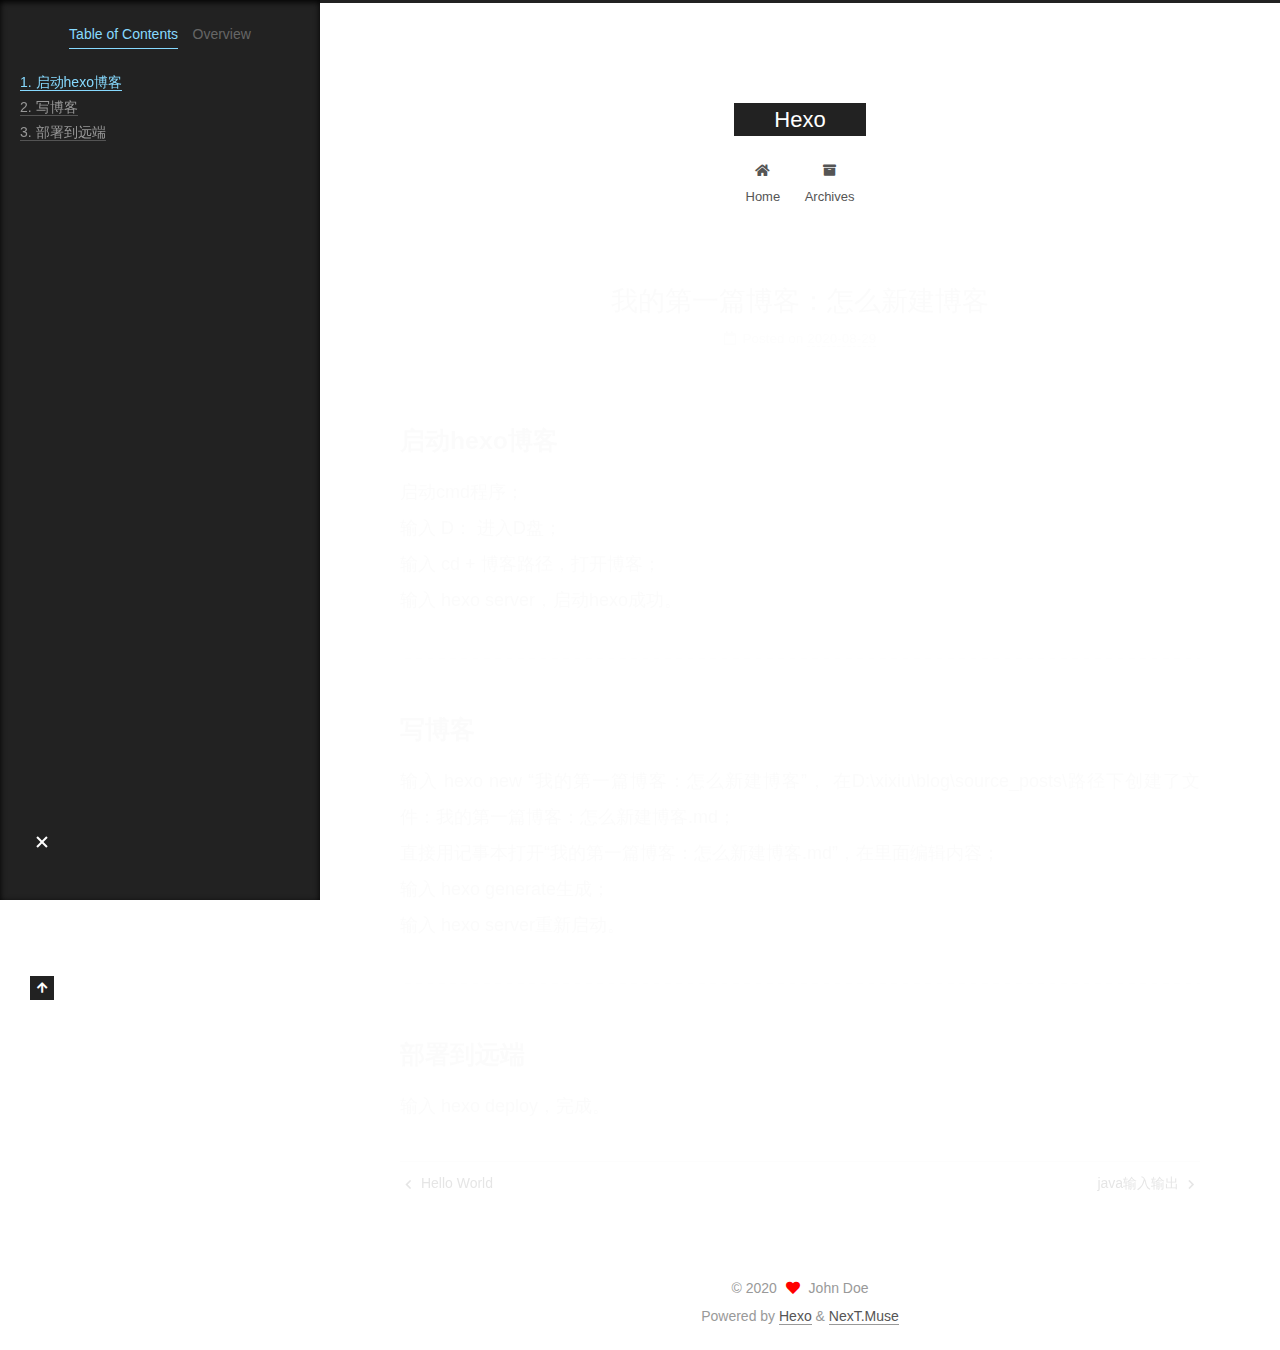
<file: 2020/08/29/我的第一篇博客：怎么新建博客/index.html>
<!DOCTYPE html>
<html lang="en">
<head>
  <meta charset="UTF-8">
<meta name="viewport" content="width=device-width, initial-scale=1, maximum-scale=2">
<meta name="theme-color" content="#222">
<meta name="generator" content="Hexo 4.2.1">
  <link rel="apple-touch-icon" sizes="180x180" href="/images/apple-touch-icon-next.png">
  <link rel="icon" type="image/png" sizes="32x32" href="/images/favicon-32x32-next.png">
  <link rel="icon" type="image/png" sizes="16x16" href="/images/favicon-16x16-next.png">
  <link rel="mask-icon" href="/images/logo.svg" color="#222">

<link rel="stylesheet" href="/css/main.css">


<link rel="stylesheet" href="/lib/font-awesome/css/all.min.css">

<script id="hexo-configurations">
    var NexT = window.NexT || {};
    var CONFIG = {"hostname":"yoursite.com","root":"/","scheme":"Muse","version":"7.8.0","exturl":false,"sidebar":{"position":"left","display":"post","padding":18,"offset":12,"onmobile":false},"copycode":{"enable":false,"show_result":false,"style":null},"back2top":{"enable":true,"sidebar":false,"scrollpercent":false},"bookmark":{"enable":false,"color":"#222","save":"auto"},"fancybox":false,"mediumzoom":false,"lazyload":false,"pangu":false,"comments":{"style":"tabs","active":null,"storage":true,"lazyload":false,"nav":null},"algolia":{"hits":{"per_page":10},"labels":{"input_placeholder":"Search for Posts","hits_empty":"We didn't find any results for the search: ${query}","hits_stats":"${hits} results found in ${time} ms"}},"localsearch":{"enable":false,"trigger":"auto","top_n_per_article":1,"unescape":false,"preload":false},"motion":{"enable":true,"async":false,"transition":{"post_block":"fadeIn","post_header":"slideDownIn","post_body":"slideDownIn","coll_header":"slideLeftIn","sidebar":"slideUpIn"}}};
  </script>

  <meta name="description" content="启动hexo博客启动cmd程序；输入 D： 进入D盘；输入 cd + 博客路径，打开博客；输入 hexo server，启动hexo成功。  写博客输入 hexo new “我的第一篇博客：怎么新建博客”， 在D:\xixiu\blog\source_posts\路径下创建了文件：我的第一篇博客：怎么新建博客.md；直接用记事本打开“我的第一篇博客：怎么新建博客.md”，在里面编辑内容；输入 he">
<meta property="og:type" content="article">
<meta property="og:title" content="我的第一篇博客：怎么新建博客">
<meta property="og:url" content="http://yoursite.com/2020/08/29/%E6%88%91%E7%9A%84%E7%AC%AC%E4%B8%80%E7%AF%87%E5%8D%9A%E5%AE%A2%EF%BC%9A%E6%80%8E%E4%B9%88%E6%96%B0%E5%BB%BA%E5%8D%9A%E5%AE%A2/index.html">
<meta property="og:site_name" content="Hexo">
<meta property="og:description" content="启动hexo博客启动cmd程序；输入 D： 进入D盘；输入 cd + 博客路径，打开博客；输入 hexo server，启动hexo成功。  写博客输入 hexo new “我的第一篇博客：怎么新建博客”， 在D:\xixiu\blog\source_posts\路径下创建了文件：我的第一篇博客：怎么新建博客.md；直接用记事本打开“我的第一篇博客：怎么新建博客.md”，在里面编辑内容；输入 he">
<meta property="og:locale" content="en_US">
<meta property="article:published_time" content="2020-08-28T16:02:22.000Z">
<meta property="article:modified_time" content="2020-08-28T16:19:53.337Z">
<meta property="article:author" content="John Doe">
<meta name="twitter:card" content="summary">

<link rel="canonical" href="http://yoursite.com/2020/08/29/%E6%88%91%E7%9A%84%E7%AC%AC%E4%B8%80%E7%AF%87%E5%8D%9A%E5%AE%A2%EF%BC%9A%E6%80%8E%E4%B9%88%E6%96%B0%E5%BB%BA%E5%8D%9A%E5%AE%A2/">


<script id="page-configurations">
  // https://hexo.io/docs/variables.html
  CONFIG.page = {
    sidebar: "",
    isHome : false,
    isPost : true,
    lang   : 'en'
  };
</script>

  <title>我的第一篇博客：怎么新建博客 | Hexo</title>
  






  <noscript>
  <style>
  .use-motion .brand,
  .use-motion .menu-item,
  .sidebar-inner,
  .use-motion .post-block,
  .use-motion .pagination,
  .use-motion .comments,
  .use-motion .post-header,
  .use-motion .post-body,
  .use-motion .collection-header { opacity: initial; }

  .use-motion .site-title,
  .use-motion .site-subtitle {
    opacity: initial;
    top: initial;
  }

  .use-motion .logo-line-before i { left: initial; }
  .use-motion .logo-line-after i { right: initial; }
  </style>
</noscript>

</head>

<body itemscope itemtype="http://schema.org/WebPage">
  <div class="container use-motion">
    <div class="headband"></div>

    <header class="header" itemscope itemtype="http://schema.org/WPHeader">
      <div class="header-inner"><div class="site-brand-container">
  <div class="site-nav-toggle">
    <div class="toggle" aria-label="Toggle navigation bar">
      <span class="toggle-line toggle-line-first"></span>
      <span class="toggle-line toggle-line-middle"></span>
      <span class="toggle-line toggle-line-last"></span>
    </div>
  </div>

  <div class="site-meta">

    <a href="/" class="brand" rel="start">
      <span class="logo-line-before"><i></i></span>
      <h1 class="site-title">Hexo</h1>
      <span class="logo-line-after"><i></i></span>
    </a>
  </div>

  <div class="site-nav-right">
    <div class="toggle popup-trigger">
    </div>
  </div>
</div>




<nav class="site-nav">
  <ul id="menu" class="main-menu menu">
        <li class="menu-item menu-item-home">

    <a href="/" rel="section"><i class="fa fa-home fa-fw"></i>Home</a>

  </li>
        <li class="menu-item menu-item-archives">

    <a href="/archives/" rel="section"><i class="fa fa-archive fa-fw"></i>Archives</a>

  </li>
  </ul>
</nav>




</div>
    </header>

    
  <div class="back-to-top">
    <i class="fa fa-arrow-up"></i>
    <span>0%</span>
  </div>


    <main class="main">
      <div class="main-inner">
        <div class="content-wrap">
          

          <div class="content post posts-expand">
            

    
  
  
  <article itemscope itemtype="http://schema.org/Article" class="post-block" lang="en">
    <link itemprop="mainEntityOfPage" href="http://yoursite.com/2020/08/29/%E6%88%91%E7%9A%84%E7%AC%AC%E4%B8%80%E7%AF%87%E5%8D%9A%E5%AE%A2%EF%BC%9A%E6%80%8E%E4%B9%88%E6%96%B0%E5%BB%BA%E5%8D%9A%E5%AE%A2/">

    <span hidden itemprop="author" itemscope itemtype="http://schema.org/Person">
      <meta itemprop="image" content="/images/avatar.gif">
      <meta itemprop="name" content="John Doe">
      <meta itemprop="description" content="">
    </span>

    <span hidden itemprop="publisher" itemscope itemtype="http://schema.org/Organization">
      <meta itemprop="name" content="Hexo">
    </span>
      <header class="post-header">
        <h1 class="post-title" itemprop="name headline">
          我的第一篇博客：怎么新建博客
        </h1>

        <div class="post-meta">
            <span class="post-meta-item">
              <span class="post-meta-item-icon">
                <i class="far fa-calendar"></i>
              </span>
              <span class="post-meta-item-text">Posted on</span>
              

              <time title="Created: 2020-08-29 00:02:22 / Modified: 00:19:53" itemprop="dateCreated datePublished" datetime="2020-08-29T00:02:22+08:00">2020-08-29</time>
            </span>

          

        </div>
      </header>

    
    
    
    <div class="post-body" itemprop="articleBody">

      
        <h2 id="启动hexo博客"><a href="#启动hexo博客" class="headerlink" title="启动hexo博客"></a>启动hexo博客</h2><p>启动cmd程序；<br>输入 D： 进入D盘；<br>输入 cd + 博客路径，打开博客；<br>输入 hexo server，启动hexo成功。</p>
<hr>
<h2 id="写博客"><a href="#写博客" class="headerlink" title="写博客"></a>写博客</h2><p>输入 hexo new “我的第一篇博客：怎么新建博客”， 在D:\xixiu\blog\source_posts\路径下创建了文件：我的第一篇博客：怎么新建博客.md；<br>直接用记事本打开“我的第一篇博客：怎么新建博客.md”，在里面编辑内容；<br>输入 hexo generate生成；<br>输入 hexo server重新启动。</p>
<hr>
<h2 id="部署到远端"><a href="#部署到远端" class="headerlink" title="部署到远端"></a>部署到远端</h2><p>输入 hexo deploy，完成。</p>

    </div>

    
    
    

      <footer class="post-footer">

        


        
    <div class="post-nav">
      <div class="post-nav-item">
    <a href="/2020/07/26/hello-world/" rel="prev" title="Hello World">
      <i class="fa fa-chevron-left"></i> Hello World
    </a></div>
      <div class="post-nav-item">
    <a href="/2020/09/08/java%E8%BE%93%E5%85%A5%E8%BE%93%E5%87%BA/" rel="next" title="java输入输出">
      java输入输出 <i class="fa fa-chevron-right"></i>
    </a></div>
    </div>
      </footer>
    
  </article>
  
  
  



          </div>
          

<script>
  window.addEventListener('tabs:register', () => {
    let { activeClass } = CONFIG.comments;
    if (CONFIG.comments.storage) {
      activeClass = localStorage.getItem('comments_active') || activeClass;
    }
    if (activeClass) {
      let activeTab = document.querySelector(`a[href="#comment-${activeClass}"]`);
      if (activeTab) {
        activeTab.click();
      }
    }
  });
  if (CONFIG.comments.storage) {
    window.addEventListener('tabs:click', event => {
      if (!event.target.matches('.tabs-comment .tab-content .tab-pane')) return;
      let commentClass = event.target.classList[1];
      localStorage.setItem('comments_active', commentClass);
    });
  }
</script>

        </div>
          
  
  <div class="toggle sidebar-toggle">
    <span class="toggle-line toggle-line-first"></span>
    <span class="toggle-line toggle-line-middle"></span>
    <span class="toggle-line toggle-line-last"></span>
  </div>

  <aside class="sidebar">
    <div class="sidebar-inner">

      <ul class="sidebar-nav motion-element">
        <li class="sidebar-nav-toc">
          Table of Contents
        </li>
        <li class="sidebar-nav-overview">
          Overview
        </li>
      </ul>

      <!--noindex-->
      <div class="post-toc-wrap sidebar-panel">
          <div class="post-toc motion-element"><ol class="nav"><li class="nav-item nav-level-2"><a class="nav-link" href="#启动hexo博客"><span class="nav-number">1.</span> <span class="nav-text">启动hexo博客</span></a></li><li class="nav-item nav-level-2"><a class="nav-link" href="#写博客"><span class="nav-number">2.</span> <span class="nav-text">写博客</span></a></li><li class="nav-item nav-level-2"><a class="nav-link" href="#部署到远端"><span class="nav-number">3.</span> <span class="nav-text">部署到远端</span></a></li></ol></div>
      </div>
      <!--/noindex-->

      <div class="site-overview-wrap sidebar-panel">
        <div class="site-author motion-element" itemprop="author" itemscope itemtype="http://schema.org/Person">
  <p class="site-author-name" itemprop="name">John Doe</p>
  <div class="site-description" itemprop="description"></div>
</div>
<div class="site-state-wrap motion-element">
  <nav class="site-state">
      <div class="site-state-item site-state-posts">
          <a href="/archives/">
        
          <span class="site-state-item-count">3</span>
          <span class="site-state-item-name">posts</span>
        </a>
      </div>
  </nav>
</div>



      </div>

    </div>
  </aside>
  <div id="sidebar-dimmer"></div>


      </div>
    </main>

    <footer class="footer">
      <div class="footer-inner">
        

        

<div class="copyright">
  
  &copy; 
  <span itemprop="copyrightYear">2020</span>
  <span class="with-love">
    <i class="fa fa-heart"></i>
  </span>
  <span class="author" itemprop="copyrightHolder">John Doe</span>
</div>
  <div class="powered-by">Powered by <a href="https://hexo.io/" class="theme-link" rel="noopener" target="_blank">Hexo</a> & <a href="https://muse.theme-next.org/" class="theme-link" rel="noopener" target="_blank">NexT.Muse</a>
  </div>

        








      </div>
    </footer>
  </div>

  
  <script src="/lib/anime.min.js"></script>
  <script src="/lib/velocity/velocity.min.js"></script>
  <script src="/lib/velocity/velocity.ui.min.js"></script>

<script src="/js/utils.js"></script>

<script src="/js/motion.js"></script>


<script src="/js/schemes/muse.js"></script>


<script src="/js/next-boot.js"></script>




  















  

  

</body>
</html>
</file>
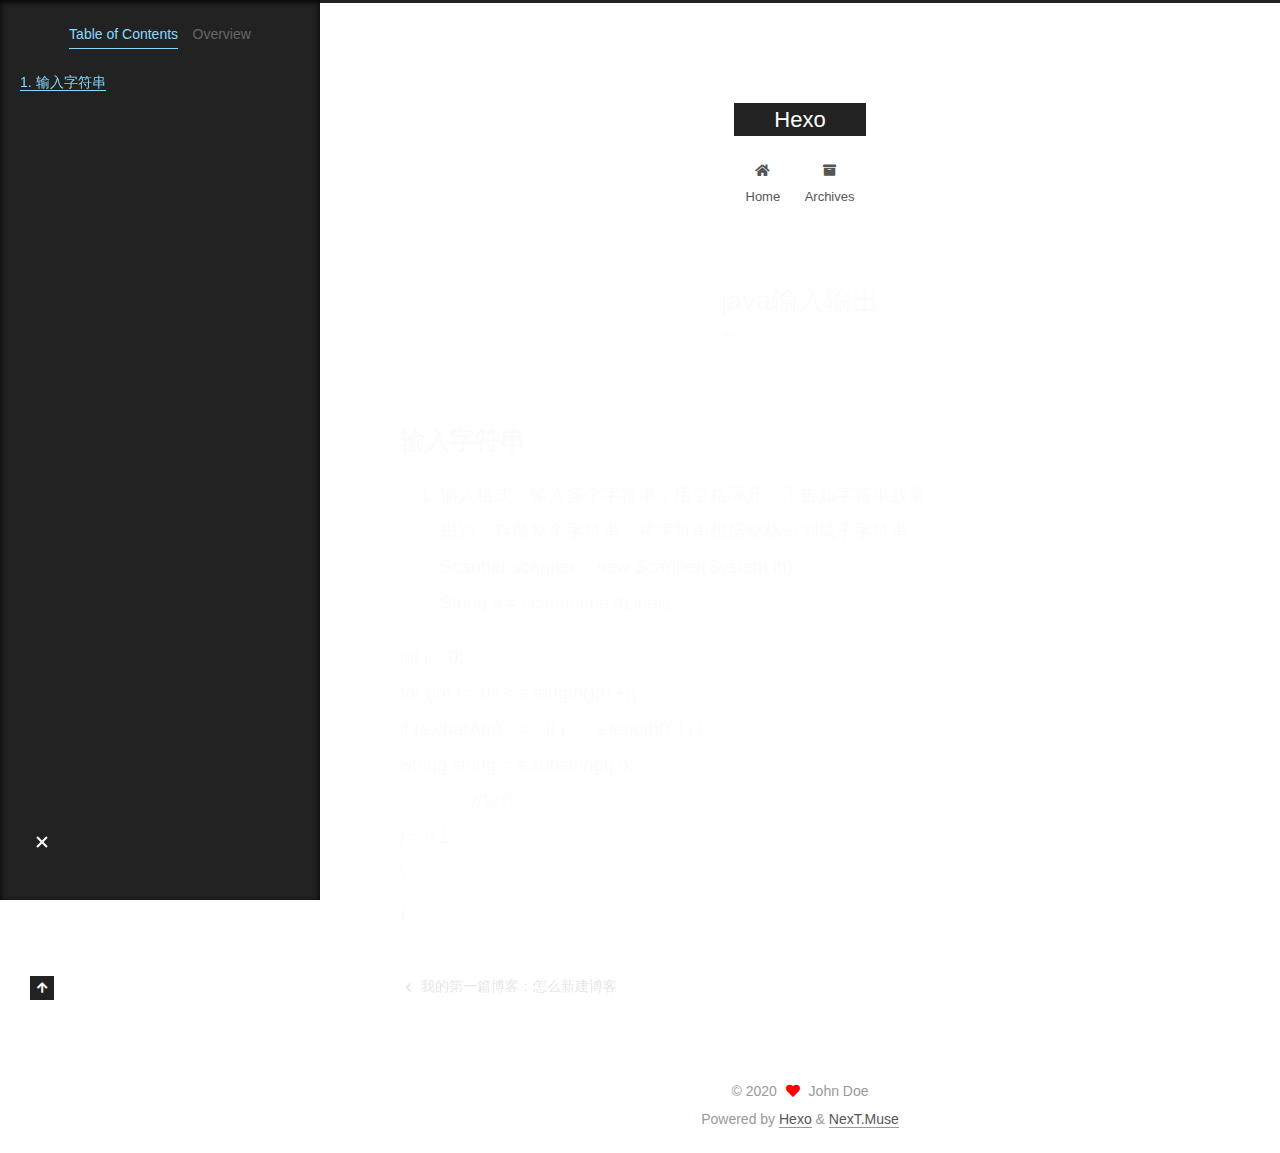
<file: 2020/09/08/java输入输出/index.html>
<!DOCTYPE html>
<html lang="en">
<head>
  <meta charset="UTF-8">
<meta name="viewport" content="width=device-width, initial-scale=1, maximum-scale=2">
<meta name="theme-color" content="#222">
<meta name="generator" content="Hexo 4.2.1">
  <link rel="apple-touch-icon" sizes="180x180" href="/images/apple-touch-icon-next.png">
  <link rel="icon" type="image/png" sizes="32x32" href="/images/favicon-32x32-next.png">
  <link rel="icon" type="image/png" sizes="16x16" href="/images/favicon-16x16-next.png">
  <link rel="mask-icon" href="/images/logo.svg" color="#222">

<link rel="stylesheet" href="/css/main.css">


<link rel="stylesheet" href="/lib/font-awesome/css/all.min.css">

<script id="hexo-configurations">
    var NexT = window.NexT || {};
    var CONFIG = {"hostname":"yoursite.com","root":"/","scheme":"Muse","version":"7.8.0","exturl":false,"sidebar":{"position":"left","display":"post","padding":18,"offset":12,"onmobile":false},"copycode":{"enable":false,"show_result":false,"style":null},"back2top":{"enable":true,"sidebar":false,"scrollpercent":false},"bookmark":{"enable":false,"color":"#222","save":"auto"},"fancybox":false,"mediumzoom":false,"lazyload":false,"pangu":false,"comments":{"style":"tabs","active":null,"storage":true,"lazyload":false,"nav":null},"algolia":{"hits":{"per_page":10},"labels":{"input_placeholder":"Search for Posts","hits_empty":"We didn't find any results for the search: ${query}","hits_stats":"${hits} results found in ${time} ms"}},"localsearch":{"enable":false,"trigger":"auto","top_n_per_article":1,"unescape":false,"preload":false},"motion":{"enable":true,"async":false,"transition":{"post_block":"fadeIn","post_header":"slideDownIn","post_body":"slideDownIn","coll_header":"slideLeftIn","sidebar":"slideUpIn"}}};
  </script>

  <meta name="description" content="输入字符串 输入格式：输入多个字符串，用空格隔开，不告知字符串数量思路：存储整个字符串，将字符串根据空格分割成子字符串Scanner scanner &#x3D; new Scanner(System.in);String s &#x3D; scanner.nextLine();  int j &#x3D; 0;for (int i &#x3D; 0;i &lt; s.length();i++){    if (s.charAt(i)">
<meta property="og:type" content="article">
<meta property="og:title" content="java输入输出">
<meta property="og:url" content="http://yoursite.com/2020/09/08/java%E8%BE%93%E5%85%A5%E8%BE%93%E5%87%BA/index.html">
<meta property="og:site_name" content="Hexo">
<meta property="og:description" content="输入字符串 输入格式：输入多个字符串，用空格隔开，不告知字符串数量思路：存储整个字符串，将字符串根据空格分割成子字符串Scanner scanner &#x3D; new Scanner(System.in);String s &#x3D; scanner.nextLine();  int j &#x3D; 0;for (int i &#x3D; 0;i &lt; s.length();i++){    if (s.charAt(i)">
<meta property="og:locale" content="en_US">
<meta property="article:published_time" content="2020-09-08T11:50:15.000Z">
<meta property="article:modified_time" content="2020-09-08T11:55:41.145Z">
<meta property="article:author" content="John Doe">
<meta name="twitter:card" content="summary">

<link rel="canonical" href="http://yoursite.com/2020/09/08/java%E8%BE%93%E5%85%A5%E8%BE%93%E5%87%BA/">


<script id="page-configurations">
  // https://hexo.io/docs/variables.html
  CONFIG.page = {
    sidebar: "",
    isHome : false,
    isPost : true,
    lang   : 'en'
  };
</script>

  <title>java输入输出 | Hexo</title>
  






  <noscript>
  <style>
  .use-motion .brand,
  .use-motion .menu-item,
  .sidebar-inner,
  .use-motion .post-block,
  .use-motion .pagination,
  .use-motion .comments,
  .use-motion .post-header,
  .use-motion .post-body,
  .use-motion .collection-header { opacity: initial; }

  .use-motion .site-title,
  .use-motion .site-subtitle {
    opacity: initial;
    top: initial;
  }

  .use-motion .logo-line-before i { left: initial; }
  .use-motion .logo-line-after i { right: initial; }
  </style>
</noscript>

</head>

<body itemscope itemtype="http://schema.org/WebPage">
  <div class="container use-motion">
    <div class="headband"></div>

    <header class="header" itemscope itemtype="http://schema.org/WPHeader">
      <div class="header-inner"><div class="site-brand-container">
  <div class="site-nav-toggle">
    <div class="toggle" aria-label="Toggle navigation bar">
      <span class="toggle-line toggle-line-first"></span>
      <span class="toggle-line toggle-line-middle"></span>
      <span class="toggle-line toggle-line-last"></span>
    </div>
  </div>

  <div class="site-meta">

    <a href="/" class="brand" rel="start">
      <span class="logo-line-before"><i></i></span>
      <h1 class="site-title">Hexo</h1>
      <span class="logo-line-after"><i></i></span>
    </a>
  </div>

  <div class="site-nav-right">
    <div class="toggle popup-trigger">
    </div>
  </div>
</div>




<nav class="site-nav">
  <ul id="menu" class="main-menu menu">
        <li class="menu-item menu-item-home">

    <a href="/" rel="section"><i class="fa fa-home fa-fw"></i>Home</a>

  </li>
        <li class="menu-item menu-item-archives">

    <a href="/archives/" rel="section"><i class="fa fa-archive fa-fw"></i>Archives</a>

  </li>
  </ul>
</nav>




</div>
    </header>

    
  <div class="back-to-top">
    <i class="fa fa-arrow-up"></i>
    <span>0%</span>
  </div>


    <main class="main">
      <div class="main-inner">
        <div class="content-wrap">
          

          <div class="content post posts-expand">
            

    
  
  
  <article itemscope itemtype="http://schema.org/Article" class="post-block" lang="en">
    <link itemprop="mainEntityOfPage" href="http://yoursite.com/2020/09/08/java%E8%BE%93%E5%85%A5%E8%BE%93%E5%87%BA/">

    <span hidden itemprop="author" itemscope itemtype="http://schema.org/Person">
      <meta itemprop="image" content="/images/avatar.gif">
      <meta itemprop="name" content="John Doe">
      <meta itemprop="description" content="">
    </span>

    <span hidden itemprop="publisher" itemscope itemtype="http://schema.org/Organization">
      <meta itemprop="name" content="Hexo">
    </span>
      <header class="post-header">
        <h1 class="post-title" itemprop="name headline">
          java输入输出
        </h1>

        <div class="post-meta">
            <span class="post-meta-item">
              <span class="post-meta-item-icon">
                <i class="far fa-calendar"></i>
              </span>
              <span class="post-meta-item-text">Posted on</span>
              

              <time title="Created: 2020-09-08 19:50:15 / Modified: 19:55:41" itemprop="dateCreated datePublished" datetime="2020-09-08T19:50:15+08:00">2020-09-08</time>
            </span>

          

        </div>
      </header>

    
    
    
    <div class="post-body" itemprop="articleBody">

      
        <h2 id="输入字符串"><a href="#输入字符串" class="headerlink" title="输入字符串"></a>输入字符串</h2><ol>
<li>输入格式：输入多个字符串，用空格隔开，不告知字符串数量<br>思路：存储整个字符串，将字符串根据空格分割成子字符串<br>Scanner scanner = new Scanner(System.in);<br>String s = scanner.nextLine();</li>
</ol>
<p>int j = 0;<br>for (int i = 0;i &lt; s.length();i++){<br>    if (s.charAt(i) == ‘ ‘|| i == s.length()-1) {<br>        String string = s.substring(j,i);<br>　　　　//操作<br>        j = i+1;<br>    }<br>}</p>

    </div>

    
    
    

      <footer class="post-footer">

        


        
    <div class="post-nav">
      <div class="post-nav-item">
    <a href="/2020/08/29/%E6%88%91%E7%9A%84%E7%AC%AC%E4%B8%80%E7%AF%87%E5%8D%9A%E5%AE%A2%EF%BC%9A%E6%80%8E%E4%B9%88%E6%96%B0%E5%BB%BA%E5%8D%9A%E5%AE%A2/" rel="prev" title="我的第一篇博客：怎么新建博客">
      <i class="fa fa-chevron-left"></i> 我的第一篇博客：怎么新建博客
    </a></div>
      <div class="post-nav-item"></div>
    </div>
      </footer>
    
  </article>
  
  
  



          </div>
          

<script>
  window.addEventListener('tabs:register', () => {
    let { activeClass } = CONFIG.comments;
    if (CONFIG.comments.storage) {
      activeClass = localStorage.getItem('comments_active') || activeClass;
    }
    if (activeClass) {
      let activeTab = document.querySelector(`a[href="#comment-${activeClass}"]`);
      if (activeTab) {
        activeTab.click();
      }
    }
  });
  if (CONFIG.comments.storage) {
    window.addEventListener('tabs:click', event => {
      if (!event.target.matches('.tabs-comment .tab-content .tab-pane')) return;
      let commentClass = event.target.classList[1];
      localStorage.setItem('comments_active', commentClass);
    });
  }
</script>

        </div>
          
  
  <div class="toggle sidebar-toggle">
    <span class="toggle-line toggle-line-first"></span>
    <span class="toggle-line toggle-line-middle"></span>
    <span class="toggle-line toggle-line-last"></span>
  </div>

  <aside class="sidebar">
    <div class="sidebar-inner">

      <ul class="sidebar-nav motion-element">
        <li class="sidebar-nav-toc">
          Table of Contents
        </li>
        <li class="sidebar-nav-overview">
          Overview
        </li>
      </ul>

      <!--noindex-->
      <div class="post-toc-wrap sidebar-panel">
          <div class="post-toc motion-element"><ol class="nav"><li class="nav-item nav-level-2"><a class="nav-link" href="#输入字符串"><span class="nav-number">1.</span> <span class="nav-text">输入字符串</span></a></li></ol></div>
      </div>
      <!--/noindex-->

      <div class="site-overview-wrap sidebar-panel">
        <div class="site-author motion-element" itemprop="author" itemscope itemtype="http://schema.org/Person">
  <p class="site-author-name" itemprop="name">John Doe</p>
  <div class="site-description" itemprop="description"></div>
</div>
<div class="site-state-wrap motion-element">
  <nav class="site-state">
      <div class="site-state-item site-state-posts">
          <a href="/archives/">
        
          <span class="site-state-item-count">3</span>
          <span class="site-state-item-name">posts</span>
        </a>
      </div>
  </nav>
</div>



      </div>

    </div>
  </aside>
  <div id="sidebar-dimmer"></div>


      </div>
    </main>

    <footer class="footer">
      <div class="footer-inner">
        

        

<div class="copyright">
  
  &copy; 
  <span itemprop="copyrightYear">2020</span>
  <span class="with-love">
    <i class="fa fa-heart"></i>
  </span>
  <span class="author" itemprop="copyrightHolder">John Doe</span>
</div>
  <div class="powered-by">Powered by <a href="https://hexo.io/" class="theme-link" rel="noopener" target="_blank">Hexo</a> & <a href="https://muse.theme-next.org/" class="theme-link" rel="noopener" target="_blank">NexT.Muse</a>
  </div>

        








      </div>
    </footer>
  </div>

  
  <script src="/lib/anime.min.js"></script>
  <script src="/lib/velocity/velocity.min.js"></script>
  <script src="/lib/velocity/velocity.ui.min.js"></script>

<script src="/js/utils.js"></script>

<script src="/js/motion.js"></script>


<script src="/js/schemes/muse.js"></script>


<script src="/js/next-boot.js"></script>




  















  

  

</body>
</html>
</file>
<file: css/main.css>
:root {
  --body-bg-color: #fff;
  --content-bg-color: #fff;
  --card-bg-color: #f5f5f5;
  --text-color: #555;
  --blockquote-color: #666;
  --link-color: #555;
  --link-hover-color: #222;
  --brand-color: #fff;
  --brand-hover-color: #fff;
  --table-row-odd-bg-color: #f9f9f9;
  --table-row-hover-bg-color: #f5f5f5;
  --menu-item-bg-color: #f5f5f5;
  --btn-default-bg: #222;
  --btn-default-color: #fff;
  --btn-default-border-color: #222;
  --btn-default-hover-bg: #fff;
  --btn-default-hover-color: #222;
  --btn-default-hover-border-color: #222;
}
html {
  line-height: 1.15; /* 1 */
  -webkit-text-size-adjust: 100%; /* 2 */
}
body {
  margin: 0;
}
main {
  display: block;
}
h1 {
  font-size: 2em;
  margin: 0.67em 0;
}
hr {
  box-sizing: content-box; /* 1 */
  height: 0; /* 1 */
  overflow: visible; /* 2 */
}
pre {
  font-family: monospace, monospace; /* 1 */
  font-size: 1em; /* 2 */
}
a {
  background: transparent;
}
abbr[title] {
  border-bottom: none; /* 1 */
  text-decoration: underline; /* 2 */
  text-decoration: underline dotted; /* 2 */
}
b,
strong {
  font-weight: bolder;
}
code,
kbd,
samp {
  font-family: monospace, monospace; /* 1 */
  font-size: 1em; /* 2 */
}
small {
  font-size: 80%;
}
sub,
sup {
  font-size: 75%;
  line-height: 0;
  position: relative;
  vertical-align: baseline;
}
sub {
  bottom: -0.25em;
}
sup {
  top: -0.5em;
}
img {
  border-style: none;
}
button,
input,
optgroup,
select,
textarea {
  font-family: inherit; /* 1 */
  font-size: 100%; /* 1 */
  line-height: 1.15; /* 1 */
  margin: 0; /* 2 */
}
button,
input {
/* 1 */
  overflow: visible;
}
button,
select {
/* 1 */
  text-transform: none;
}
button,
[type='button'],
[type='reset'],
[type='submit'] {
  -webkit-appearance: button;
}
button::-moz-focus-inner,
[type='button']::-moz-focus-inner,
[type='reset']::-moz-focus-inner,
[type='submit']::-moz-focus-inner {
  border-style: none;
  padding: 0;
}
button:-moz-focusring,
[type='button']:-moz-focusring,
[type='reset']:-moz-focusring,
[type='submit']:-moz-focusring {
  outline: 1px dotted ButtonText;
}
fieldset {
  padding: 0.35em 0.75em 0.625em;
}
legend {
  box-sizing: border-box; /* 1 */
  color: inherit; /* 2 */
  display: table; /* 1 */
  max-width: 100%; /* 1 */
  padding: 0; /* 3 */
  white-space: normal; /* 1 */
}
progress {
  vertical-align: baseline;
}
textarea {
  overflow: auto;
}
[type='checkbox'],
[type='radio'] {
  box-sizing: border-box; /* 1 */
  padding: 0; /* 2 */
}
[type='number']::-webkit-inner-spin-button,
[type='number']::-webkit-outer-spin-button {
  height: auto;
}
[type='search'] {
  outline-offset: -2px; /* 2 */
  -webkit-appearance: textfield; /* 1 */
}
[type='search']::-webkit-search-decoration {
  -webkit-appearance: none;
}
::-webkit-file-upload-button {
  font: inherit; /* 2 */
  -webkit-appearance: button; /* 1 */
}
details {
  display: block;
}
summary {
  display: list-item;
}
template {
  display: none;
}
[hidden] {
  display: none;
}
::selection {
  background: #262a30;
  color: #eee;
}
html,
body {
  height: 100%;
}
body {
  background: var(--body-bg-color);
  color: var(--text-color);
  font-family: 'Lato', "PingFang SC", "Microsoft YaHei", sans-serif;
  font-size: 1em;
  line-height: 2;
}
@media (max-width: 991px) {
  body {
    padding-left: 0 !important;
    padding-right: 0 !important;
  }
}
h1,
h2,
h3,
h4,
h5,
h6 {
  font-family: 'Lato', "PingFang SC", "Microsoft YaHei", sans-serif;
  font-weight: bold;
  line-height: 1.5;
  margin: 20px 0 15px;
}
h1 {
  font-size: 1.5em;
}
h2 {
  font-size: 1.375em;
}
h3 {
  font-size: 1.25em;
}
h4 {
  font-size: 1.125em;
}
h5 {
  font-size: 1em;
}
h6 {
  font-size: 0.875em;
}
p {
  margin: 0 0 20px 0;
}
a,
span.exturl {
  border-bottom: 1px solid #999;
  color: var(--link-color);
  outline: 0;
  text-decoration: none;
  overflow-wrap: break-word;
  word-wrap: break-word;
  cursor: pointer;
}
a:hover,
span.exturl:hover {
  border-bottom-color: var(--link-hover-color);
  color: var(--link-hover-color);
}
iframe,
img,
video {
  display: block;
  margin-left: auto;
  margin-right: auto;
  max-width: 100%;
}
hr {
  background-image: repeating-linear-gradient(-45deg, #ddd, #ddd 4px, transparent 4px, transparent 8px);
  border: 0;
  height: 3px;
  margin: 40px 0;
}
blockquote {
  border-left: 4px solid #ddd;
  color: var(--blockquote-color);
  margin: 0;
  padding: 0 15px;
}
blockquote cite::before {
  content: '-';
  padding: 0 5px;
}
dt {
  font-weight: bold;
}
dd {
  margin: 0;
  padding: 0;
}
kbd {
  background-color: #f5f5f5;
  background-image: linear-gradient(#eee, #fff, #eee);
  border: 1px solid #ccc;
  border-radius: 0.2em;
  box-shadow: 0.1em 0.1em 0.2em rgba(0,0,0,0.1);
  color: #555;
  font-family: inherit;
  padding: 0.1em 0.3em;
  white-space: nowrap;
}
.table-container {
  overflow: auto;
}
table {
  border-collapse: collapse;
  border-spacing: 0;
  font-size: 0.875em;
  margin: 0 0 20px 0;
  width: 100%;
}
tbody tr:nth-of-type(odd) {
  background: var(--table-row-odd-bg-color);
}
tbody tr:hover {
  background: var(--table-row-hover-bg-color);
}
caption,
th,
td {
  font-weight: normal;
  padding: 8px;
  vertical-align: middle;
}
th,
td {
  border: 1px solid #ddd;
  border-bottom: 3px solid #ddd;
}
th {
  font-weight: 700;
  padding-bottom: 10px;
}
td {
  border-bottom-width: 1px;
}
.btn {
  background: var(--btn-default-bg);
  border: 2px solid var(--btn-default-border-color);
  border-radius: 0;
  color: var(--btn-default-color);
  display: inline-block;
  font-size: 0.875em;
  line-height: 2;
  padding: 0 20px;
  text-decoration: none;
  transition-property: background-color;
  transition-delay: 0s;
  transition-duration: 0.2s;
  transition-timing-function: ease-in-out;
}
.btn:hover {
  background: var(--btn-default-hover-bg);
  border-color: var(--btn-default-hover-border-color);
  color: var(--btn-default-hover-color);
}
.btn + .btn {
  margin: 0 0 8px 8px;
}
.btn .fa-fw {
  text-align: left;
  width: 1.285714285714286em;
}
.toggle {
  line-height: 0;
}
.toggle .toggle-line {
  background: #fff;
  display: inline-block;
  height: 2px;
  left: 0;
  position: relative;
  top: 0;
  transition: all 0.4s;
  vertical-align: top;
  width: 100%;
}
.toggle .toggle-line:not(:first-child) {
  margin-top: 3px;
}
.toggle.toggle-arrow .toggle-line-first {
  left: 50%;
  top: 2px;
  transform: rotate(45deg);
  width: 50%;
}
.toggle.toggle-arrow .toggle-line-middle {
  left: 2px;
  width: 90%;
}
.toggle.toggle-arrow .toggle-line-last {
  left: 50%;
  top: -2px;
  transform: rotate(-45deg);
  width: 50%;
}
.toggle.toggle-close .toggle-line-first {
  transform: rotate(-45deg);
  top: 5px;
}
.toggle.toggle-close .toggle-line-middle {
  opacity: 0;
}
.toggle.toggle-close .toggle-line-last {
  transform: rotate(45deg);
  top: -5px;
}
.highlight,
pre {
  background: #f7f7f7;
  color: #4d4d4c;
  line-height: 1.6;
  margin: 0 auto 20px;
}
pre,
code {
  font-family: consolas, Menlo, monospace, "PingFang SC", "Microsoft YaHei";
}
code {
  background: #eee;
  border-radius: 3px;
  color: #555;
  padding: 2px 4px;
  overflow-wrap: break-word;
  word-wrap: break-word;
}
.highlight *::selection {
  background: #d6d6d6;
}
.highlight pre {
  border: 0;
  margin: 0;
  padding: 10px 0;
}
.highlight table {
  border: 0;
  margin: 0;
  width: auto;
}
.highlight td {
  border: 0;
  padding: 0;
}
.highlight figcaption {
  background: #eff2f3;
  color: #4d4d4c;
  display: flex;
  font-size: 0.875em;
  justify-content: space-between;
  line-height: 1.2;
  padding: 0.5em;
}
.highlight figcaption a {
  color: #4d4d4c;
}
.highlight figcaption a:hover {
  border-bottom-color: #4d4d4c;
}
.highlight .gutter {
  -moz-user-select: none;
  -ms-user-select: none;
  -webkit-user-select: none;
  user-select: none;
}
.highlight .gutter pre {
  background: #eff2f3;
  color: #869194;
  padding-left: 10px;
  padding-right: 10px;
  text-align: right;
}
.highlight .code pre {
  background: #f7f7f7;
  padding-left: 10px;
  width: 100%;
}
.gist table {
  width: auto;
}
.gist table td {
  border: 0;
}
pre {
  overflow: auto;
  padding: 10px;
}
pre code {
  background: none;
  color: #4d4d4c;
  font-size: 0.875em;
  padding: 0;
  text-shadow: none;
}
pre .deletion {
  background: #fdd;
}
pre .addition {
  background: #dfd;
}
pre .meta {
  color: #eab700;
  -moz-user-select: none;
  -ms-user-select: none;
  -webkit-user-select: none;
  user-select: none;
}
pre .comment {
  color: #8e908c;
}
pre .variable,
pre .attribute,
pre .tag,
pre .name,
pre .regexp,
pre .ruby .constant,
pre .xml .tag .title,
pre .xml .pi,
pre .xml .doctype,
pre .html .doctype,
pre .css .id,
pre .css .class,
pre .css .pseudo {
  color: #c82829;
}
pre .number,
pre .preprocessor,
pre .built_in,
pre .builtin-name,
pre .literal,
pre .params,
pre .constant,
pre .command {
  color: #f5871f;
}
pre .ruby .class .title,
pre .css .rules .attribute,
pre .string,
pre .symbol,
pre .value,
pre .inheritance,
pre .header,
pre .ruby .symbol,
pre .xml .cdata,
pre .special,
pre .formula {
  color: #718c00;
}
pre .title,
pre .css .hexcolor {
  color: #3e999f;
}
pre .function,
pre .python .decorator,
pre .python .title,
pre .ruby .function .title,
pre .ruby .title .keyword,
pre .perl .sub,
pre .javascript .title,
pre .coffeescript .title {
  color: #4271ae;
}
pre .keyword,
pre .javascript .function {
  color: #8959a8;
}
.blockquote-center {
  border-left: none;
  margin: 40px 0;
  padding: 0;
  position: relative;
  text-align: center;
}
.blockquote-center .fa {
  display: block;
  opacity: 0.6;
  position: absolute;
  width: 100%;
}
.blockquote-center .fa-quote-left {
  border-top: 1px solid #ccc;
  text-align: left;
  top: -20px;
}
.blockquote-center .fa-quote-right {
  border-bottom: 1px solid #ccc;
  text-align: right;
  bottom: -20px;
}
.blockquote-center p,
.blockquote-center div {
  text-align: center;
}
.post-body .group-picture img {
  margin: 0 auto;
  padding: 0 3px;
}
.group-picture-row {
  margin-bottom: 6px;
  overflow: hidden;
}
.group-picture-column {
  float: left;
  margin-bottom: 10px;
}
.post-body .label {
  color: #555;
  display: inline;
  padding: 0 2px;
}
.post-body .label.default {
  background: #f0f0f0;
}
.post-body .label.primary {
  background: #efe6f7;
}
.post-body .label.info {
  background: #e5f2f8;
}
.post-body .label.success {
  background: #e7f4e9;
}
.post-body .label.warning {
  background: #fcf6e1;
}
.post-body .label.danger {
  background: #fae8eb;
}
.post-body .tabs {
  margin-bottom: 20px;
}
.post-body .tabs,
.tabs-comment {
  display: block;
  padding-top: 10px;
  position: relative;
}
.post-body .tabs ul.nav-tabs,
.tabs-comment ul.nav-tabs {
  display: flex;
  flex-wrap: wrap;
  margin: 0;
  margin-bottom: -1px;
  padding: 0;
}
@media (max-width: 413px) {
  .post-body .tabs ul.nav-tabs,
  .tabs-comment ul.nav-tabs {
    display: block;
    margin-bottom: 5px;
  }
}
.post-body .tabs ul.nav-tabs li.tab,
.tabs-comment ul.nav-tabs li.tab {
  border-bottom: 1px solid #ddd;
  border-left: 1px solid transparent;
  border-right: 1px solid transparent;
  border-top: 3px solid transparent;
  flex-grow: 1;
  list-style-type: none;
  border-radius: 0 0 0 0;
}
@media (max-width: 413px) {
  .post-body .tabs ul.nav-tabs li.tab,
  .tabs-comment ul.nav-tabs li.tab {
    border-bottom: 1px solid transparent;
    border-left: 3px solid transparent;
    border-right: 1px solid transparent;
    border-top: 1px solid transparent;
  }
}
@media (max-width: 413px) {
  .post-body .tabs ul.nav-tabs li.tab,
  .tabs-comment ul.nav-tabs li.tab {
    border-radius: 0;
  }
}
.post-body .tabs ul.nav-tabs li.tab a,
.tabs-comment ul.nav-tabs li.tab a {
  border-bottom: initial;
  display: block;
  line-height: 1.8;
  outline: 0;
  padding: 0.25em 0.75em;
  text-align: center;
  transition-delay: 0s;
  transition-duration: 0.2s;
  transition-timing-function: ease-out;
}
.post-body .tabs ul.nav-tabs li.tab a i,
.tabs-comment ul.nav-tabs li.tab a i {
  width: 1.285714285714286em;
}
.post-body .tabs ul.nav-tabs li.tab.active,
.tabs-comment ul.nav-tabs li.tab.active {
  border-bottom: 1px solid transparent;
  border-left: 1px solid #ddd;
  border-right: 1px solid #ddd;
  border-top: 3px solid #fc6423;
}
@media (max-width: 413px) {
  .post-body .tabs ul.nav-tabs li.tab.active,
  .tabs-comment ul.nav-tabs li.tab.active {
    border-bottom: 1px solid #ddd;
    border-left: 3px solid #fc6423;
    border-right: 1px solid #ddd;
    border-top: 1px solid #ddd;
  }
}
.post-body .tabs ul.nav-tabs li.tab.active a,
.tabs-comment ul.nav-tabs li.tab.active a {
  color: var(--link-color);
  cursor: default;
}
.post-body .tabs .tab-content .tab-pane,
.tabs-comment .tab-content .tab-pane {
  border: 1px solid #ddd;
  border-top: 0;
  padding: 20px 20px 0 20px;
  border-radius: 0;
}
.post-body .tabs .tab-content .tab-pane:not(.active),
.tabs-comment .tab-content .tab-pane:not(.active) {
  display: none;
}
.post-body .tabs .tab-content .tab-pane.active,
.tabs-comment .tab-content .tab-pane.active {
  display: block;
}
.post-body .tabs .tab-content .tab-pane.active:nth-of-type(1),
.tabs-comment .tab-content .tab-pane.active:nth-of-type(1) {
  border-radius: 0 0 0 0;
}
@media (max-width: 413px) {
  .post-body .tabs .tab-content .tab-pane.active:nth-of-type(1),
  .tabs-comment .tab-content .tab-pane.active:nth-of-type(1) {
    border-radius: 0;
  }
}
.post-body .note {
  border-radius: 3px;
  margin-bottom: 20px;
  padding: 1em;
  position: relative;
  border: 1px solid #eee;
  border-left-width: 5px;
}
.post-body .note h2,
.post-body .note h3,
.post-body .note h4,
.post-body .note h5,
.post-body .note h6 {
  margin-top: 0;
  border-bottom: initial;
  margin-bottom: 0;
  padding-top: 0;
}
.post-body .note p:first-child,
.post-body .note ul:first-child,
.post-body .note ol:first-child,
.post-body .note table:first-child,
.post-body .note pre:first-child,
.post-body .note blockquote:first-child,
.post-body .note img:first-child {
  margin-top: 0;
}
.post-body .note p:last-child,
.post-body .note ul:last-child,
.post-body .note ol:last-child,
.post-body .note table:last-child,
.post-body .note pre:last-child,
.post-body .note blockquote:last-child,
.post-body .note img:last-child {
  margin-bottom: 0;
}
.post-body .note.default {
  border-left-color: #777;
}
.post-body .note.default h2,
.post-body .note.default h3,
.post-body .note.default h4,
.post-body .note.default h5,
.post-body .note.default h6 {
  color: #777;
}
.post-body .note.primary {
  border-left-color: #6f42c1;
}
.post-body .note.primary h2,
.post-body .note.primary h3,
.post-body .note.primary h4,
.post-body .note.primary h5,
.post-body .note.primary h6 {
  color: #6f42c1;
}
.post-body .note.info {
  border-left-color: #428bca;
}
.post-body .note.info h2,
.post-body .note.info h3,
.post-body .note.info h4,
.post-body .note.info h5,
.post-body .note.info h6 {
  color: #428bca;
}
.post-body .note.success {
  border-left-color: #5cb85c;
}
.post-body .note.success h2,
.post-body .note.success h3,
.post-body .note.success h4,
.post-body .note.success h5,
.post-body .note.success h6 {
  color: #5cb85c;
}
.post-body .note.warning {
  border-left-color: #f0ad4e;
}
.post-body .note.warning h2,
.post-body .note.warning h3,
.post-body .note.warning h4,
.post-body .note.warning h5,
.post-body .note.warning h6 {
  color: #f0ad4e;
}
.post-body .note.danger {
  border-left-color: #d9534f;
}
.post-body .note.danger h2,
.post-body .note.danger h3,
.post-body .note.danger h4,
.post-body .note.danger h5,
.post-body .note.danger h6 {
  color: #d9534f;
}
.pagination .prev,
.pagination .next,
.pagination .page-number,
.pagination .space {
  display: inline-block;
  margin: 0 10px;
  padding: 0 11px;
  position: relative;
  top: -1px;
}
@media (max-width: 767px) {
  .pagination .prev,
  .pagination .next,
  .pagination .page-number,
  .pagination .space {
    margin: 0 5px;
  }
}
.pagination {
  border-top: 1px solid #eee;
  margin: 120px 0 0;
  text-align: center;
}
.pagination .prev,
.pagination .next,
.pagination .page-number {
  border-bottom: 0;
  border-top: 1px solid #eee;
  transition-property: border-color;
  transition-delay: 0s;
  transition-duration: 0.2s;
  transition-timing-function: ease-in-out;
}
.pagination .prev:hover,
.pagination .next:hover,
.pagination .page-number:hover {
  border-top-color: #222;
}
.pagination .space {
  margin: 0;
  padding: 0;
}
.pagination .prev {
  margin-left: 0;
}
.pagination .next {
  margin-right: 0;
}
.pagination .page-number.current {
  background: #ccc;
  border-top-color: #ccc;
  color: #fff;
}
@media (max-width: 767px) {
  .pagination {
    border-top: none;
  }
  .pagination .prev,
  .pagination .next,
  .pagination .page-number {
    border-bottom: 1px solid #eee;
    border-top: 0;
    margin-bottom: 10px;
    padding: 0 10px;
  }
  .pagination .prev:hover,
  .pagination .next:hover,
  .pagination .page-number:hover {
    border-bottom-color: #222;
  }
}
.comments {
  margin-top: 60px;
  overflow: hidden;
}
.comment-button-group {
  display: flex;
  flex-wrap: wrap-reverse;
  justify-content: center;
  margin: 1em 0;
}
.comment-button-group .comment-button {
  margin: 0.1em 0.2em;
}
.comment-button-group .comment-button.active {
  background: var(--btn-default-hover-bg);
  border-color: var(--btn-default-hover-border-color);
  color: var(--btn-default-hover-color);
}
.comment-position {
  display: none;
}
.comment-position.active {
  display: block;
}
.tabs-comment {
  background: var(--content-bg-color);
  margin-top: 4em;
  padding-top: 0;
}
.tabs-comment .comments {
  border: 0;
  box-shadow: none;
  margin-top: 0;
  padding-top: 0;
}
.container {
  min-height: 100%;
  position: relative;
}
.main-inner {
  margin: 0 auto;
  width: 700px;
}
@media (min-width: 1200px) {
  .main-inner {
    width: 800px;
  }
}
@media (min-width: 1600px) {
  .main-inner {
    width: 900px;
  }
}
@media (max-width: 767px) {
  .content-wrap {
    padding: 0 20px;
  }
}
.header {
  background: transparent;
}
.header-inner {
  margin: 0 auto;
  width: 700px;
}
@media (min-width: 1200px) {
  .header-inner {
    width: 800px;
  }
}
@media (min-width: 1600px) {
  .header-inner {
    width: 900px;
  }
}
.site-brand-container {
  display: flex;
  flex-shrink: 0;
  padding: 0 10px;
}
.headband {
  background: #222;
  height: 3px;
}
.site-meta {
  flex-grow: 1;
  text-align: center;
}
@media (max-width: 767px) {
  .site-meta {
    text-align: center;
  }
}
.brand {
  border-bottom: none;
  color: var(--brand-color);
  display: inline-block;
  line-height: 1.375em;
  padding: 0 40px;
  position: relative;
}
.brand:hover {
  color: var(--brand-hover-color);
}
.site-title {
  font-family: 'Lato', "PingFang SC", "Microsoft YaHei", sans-serif;
  font-size: 1.375em;
  font-weight: normal;
  margin: 0;
}
.site-subtitle {
  color: #999;
  font-size: 0.8125em;
  margin: 10px 0;
}
.use-motion .brand {
  opacity: 0;
}
.use-motion .site-title,
.use-motion .site-subtitle,
.use-motion .custom-logo-image {
  opacity: 0;
  position: relative;
  top: -10px;
}
.site-nav-toggle,
.site-nav-right {
  display: none;
}
@media (max-width: 767px) {
  .site-nav-toggle,
  .site-nav-right {
    display: flex;
    flex-direction: column;
    justify-content: center;
  }
}
.site-nav-toggle .toggle,
.site-nav-right .toggle {
  color: var(--text-color);
  padding: 10px;
  width: 22px;
}
.site-nav-toggle .toggle .toggle-line,
.site-nav-right .toggle .toggle-line {
  background: var(--text-color);
  border-radius: 1px;
}
.site-nav {
  display: block;
}
@media (max-width: 767px) {
  .site-nav {
    clear: both;
    display: none;
  }
}
.site-nav.site-nav-on {
  display: block;
}
.menu {
  margin-top: 20px;
  padding-left: 0;
  text-align: center;
}
.menu-item {
  display: inline-block;
  list-style: none;
  margin: 0 10px;
}
@media (max-width: 767px) {
  .menu-item {
    display: block;
    margin-top: 10px;
  }
  .menu-item.menu-item-search {
    display: none;
  }
}
.menu-item a,
.menu-item span.exturl {
  border-bottom: 0;
  display: block;
  font-size: 0.8125em;
  transition-property: border-color;
  transition-delay: 0s;
  transition-duration: 0.2s;
  transition-timing-function: ease-in-out;
}
@media (hover: none) {
  .menu-item a:hover,
  .menu-item span.exturl:hover {
    border-bottom-color: transparent !important;
  }
}
.menu-item .fa,
.menu-item .fab,
.menu-item .far,
.menu-item .fas {
  margin-right: 8px;
}
.menu-item .badge {
  display: inline-block;
  font-weight: bold;
  line-height: 1;
  margin-left: 0.35em;
  margin-top: 0.35em;
  text-align: center;
  white-space: nowrap;
}
@media (max-width: 767px) {
  .menu-item .badge {
    float: right;
    margin-left: 0;
  }
}
.menu-item-active a,
.menu .menu-item a:hover,
.menu .menu-item span.exturl:hover {
  background: var(--menu-item-bg-color);
}
.use-motion .menu-item {
  opacity: 0;
}
.sidebar {
  background: #222;
  bottom: 0;
  box-shadow: inset 0 2px 6px #000;
  position: fixed;
  top: 0;
}
@media (max-width: 991px) {
  .sidebar {
    display: none;
  }
}
.sidebar-inner {
  color: #999;
  padding: 18px 10px;
  text-align: center;
}
.cc-license {
  margin-top: 10px;
  text-align: center;
}
.cc-license .cc-opacity {
  border-bottom: none;
  opacity: 0.7;
}
.cc-license .cc-opacity:hover {
  opacity: 0.9;
}
.cc-license img {
  display: inline-block;
}
.site-author-image {
  border: 2px solid #333;
  display: block;
  margin: 0 auto;
  max-width: 96px;
  padding: 2px;
}
.site-author-name {
  color: #f5f5f5;
  font-weight: normal;
  margin: 5px 0 0;
  text-align: center;
}
.site-description {
  color: #999;
  font-size: 1em;
  margin-top: 5px;
  text-align: center;
}
.links-of-author {
  margin-top: 15px;
}
.links-of-author a,
.links-of-author span.exturl {
  border-bottom-color: #555;
  display: inline-block;
  font-size: 0.8125em;
  margin-bottom: 10px;
  margin-right: 10px;
  vertical-align: middle;
}
.links-of-author a::before,
.links-of-author span.exturl::before {
  background: #29a1ff;
  border-radius: 50%;
  content: ' ';
  display: inline-block;
  height: 4px;
  margin-right: 3px;
  vertical-align: middle;
  width: 4px;
}
.sidebar-button {
  margin-top: 15px;
}
.sidebar-button a {
  border: 1px solid #fc6423;
  border-radius: 4px;
  color: #fc6423;
  display: inline-block;
  padding: 0 15px;
}
.sidebar-button a .fa,
.sidebar-button a .fab,
.sidebar-button a .far,
.sidebar-button a .fas {
  margin-right: 5px;
}
.sidebar-button a:hover {
  background: #fc6423;
  border: 1px solid #fc6423;
  color: #fff;
}
.sidebar-button a:hover .fa,
.sidebar-button a:hover .fab,
.sidebar-button a:hover .far,
.sidebar-button a:hover .fas {
  color: #fff;
}
.links-of-blogroll {
  font-size: 0.8125em;
  margin-top: 10px;
}
.links-of-blogroll-title {
  font-size: 0.875em;
  font-weight: 600;
  margin-top: 0;
}
.links-of-blogroll-list {
  list-style: none;
  margin: 0;
  padding: 0;
}
#sidebar-dimmer {
  display: none;
}
@media (max-width: 767px) {
  #sidebar-dimmer {
    background: #000;
    display: block;
    height: 100%;
    left: 100%;
    opacity: 0;
    position: fixed;
    top: 0;
    width: 100%;
    z-index: 1100;
  }
  .sidebar-active + #sidebar-dimmer {
    opacity: 0.7;
    transform: translateX(-100%);
    transition: opacity 0.5s;
  }
}
.sidebar-nav {
  margin: 0;
  padding-bottom: 20px;
  padding-left: 0;
}
.sidebar-nav li {
  border-bottom: 1px solid transparent;
  color: #666;
  cursor: pointer;
  display: inline-block;
  font-size: 0.875em;
}
.sidebar-nav li.sidebar-nav-overview {
  margin-left: 10px;
}
.sidebar-nav li:hover {
  color: #f5f5f5;
}
.sidebar-nav .sidebar-nav-active {
  border-bottom-color: #87daff;
  color: #87daff;
}
.sidebar-nav .sidebar-nav-active:hover {
  color: #87daff;
}
.sidebar-panel {
  display: none;
  overflow-x: hidden;
  overflow-y: auto;
}
.sidebar-panel-active {
  display: block;
}
.sidebar-toggle {
  background: #222;
  bottom: 45px;
  cursor: pointer;
  height: 14px;
  left: 30px;
  padding: 5px;
  position: fixed;
  width: 14px;
  z-index: 1300;
}
@media (max-width: 991px) {
  .sidebar-toggle {
    left: 20px;
    opacity: 0.8;
    display: none;
  }
}
.sidebar-toggle:hover .toggle-line {
  background: #87daff;
}
.post-toc {
  font-size: 0.875em;
}
.post-toc ol {
  list-style: none;
  margin: 0;
  padding: 0 2px 5px 10px;
  text-align: left;
}
.post-toc ol > ol {
  padding-left: 0;
}
.post-toc ol a {
  transition-property: all;
  transition-delay: 0s;
  transition-duration: 0.2s;
  transition-timing-function: ease-in-out;
}
.post-toc .nav-item {
  line-height: 1.8;
  overflow: hidden;
  text-overflow: ellipsis;
  white-space: nowrap;
}
.post-toc .nav .nav-child {
  display: none;
}
.post-toc .nav .active > .nav-child {
  display: block;
}
.post-toc .nav .active-current > .nav-child {
  display: block;
}
.post-toc .nav .active-current > .nav-child > .nav-item {
  display: block;
}
.post-toc .nav .active > a {
  border-bottom-color: #87daff;
  color: #87daff;
}
.post-toc .nav .active-current > a {
  color: #87daff;
}
.post-toc .nav .active-current > a:hover {
  color: #87daff;
}
.site-state {
  display: flex;
  justify-content: center;
  line-height: 1.4;
  margin-top: 10px;
  overflow: hidden;
  text-align: center;
  white-space: nowrap;
}
.site-state-item {
  padding: 0 15px;
}
.site-state-item:not(:first-child) {
  border-left: 1px solid #333;
}
.site-state-item a {
  border-bottom: none;
}
.site-state-item-count {
  display: block;
  font-size: 1.25em;
  font-weight: 600;
  text-align: center;
}
.site-state-item-name {
  color: inherit;
  font-size: 0.875em;
}
.footer {
  color: #999;
  font-size: 0.875em;
  padding: 20px 0;
}
.footer.footer-fixed {
  bottom: 0;
  left: 0;
  position: absolute;
  right: 0;
}
.footer-inner {
  box-sizing: border-box;
  margin: 0 auto;
  text-align: center;
  width: 700px;
}
@media (min-width: 1200px) {
  .footer-inner {
    width: 800px;
  }
}
@media (min-width: 1600px) {
  .footer-inner {
    width: 900px;
  }
}
.languages {
  display: inline-block;
  font-size: 1.125em;
  position: relative;
}
.languages .lang-select-label span {
  margin: 0 0.5em;
}
.languages .lang-select {
  height: 100%;
  left: 0;
  opacity: 0;
  position: absolute;
  top: 0;
  width: 100%;
}
.with-love {
  color: #ff0000;
  display: inline-block;
  margin: 0 5px;
}
.powered-by,
.theme-info {
  display: inline-block;
}
@-moz-keyframes iconAnimate {
  0%, 100% {
    transform: scale(1);
  }
  10%, 30% {
    transform: scale(0.9);
  }
  20%, 40%, 60%, 80% {
    transform: scale(1.1);
  }
  50%, 70% {
    transform: scale(1.1);
  }
}
@-webkit-keyframes iconAnimate {
  0%, 100% {
    transform: scale(1);
  }
  10%, 30% {
    transform: scale(0.9);
  }
  20%, 40%, 60%, 80% {
    transform: scale(1.1);
  }
  50%, 70% {
    transform: scale(1.1);
  }
}
@-o-keyframes iconAnimate {
  0%, 100% {
    transform: scale(1);
  }
  10%, 30% {
    transform: scale(0.9);
  }
  20%, 40%, 60%, 80% {
    transform: scale(1.1);
  }
  50%, 70% {
    transform: scale(1.1);
  }
}
@keyframes iconAnimate {
  0%, 100% {
    transform: scale(1);
  }
  10%, 30% {
    transform: scale(0.9);
  }
  20%, 40%, 60%, 80% {
    transform: scale(1.1);
  }
  50%, 70% {
    transform: scale(1.1);
  }
}
.back-to-top {
  font-size: 12px;
  text-align: center;
  transition-delay: 0s;
  transition-duration: 0.2s;
  transition-timing-function: ease-in-out;
}
.back-to-top {
  background: #222;
  bottom: -100px;
  box-sizing: border-box;
  color: #fff;
  cursor: pointer;
  left: 30px;
  opacity: 1;
  padding: 0 6px;
  position: fixed;
  transition-property: bottom;
  z-index: 1300;
  width: 24px;
}
.back-to-top span {
  display: none;
}
.back-to-top:hover {
  color: #87daff;
}
.back-to-top.back-to-top-on {
  bottom: 19px;
}
@media (max-width: 991px) {
  .back-to-top {
    left: 20px;
    opacity: 0.8;
  }
}
.post-body {
  font-family: 'Lato', "PingFang SC", "Microsoft YaHei", sans-serif;
  overflow-wrap: break-word;
  word-wrap: break-word;
}
@media (min-width: 1200px) {
  .post-body {
    font-size: 1.125em;
  }
}
.post-body .exturl .fa {
  font-size: 0.875em;
  margin-left: 4px;
}
.post-body .image-caption,
.post-body .figure .caption {
  color: #999;
  font-size: 0.875em;
  font-weight: bold;
  line-height: 1;
  margin: -20px auto 15px;
  text-align: center;
}
.post-sticky-flag {
  display: inline-block;
  transform: rotate(30deg);
}
.post-button {
  margin-top: 40px;
  text-align: center;
}
.use-motion .post-block,
.use-motion .pagination,
.use-motion .comments {
  opacity: 0;
}
.use-motion .post-header {
  opacity: 0;
}
.use-motion .post-body {
  opacity: 0;
}
.use-motion .collection-header {
  opacity: 0;
}
.posts-collapse {
  margin-left: 35px;
  position: relative;
}
@media (max-width: 767px) {
  .posts-collapse {
    margin-left: 0px;
    margin-right: 0px;
  }
}
.posts-collapse .collection-title {
  font-size: 1.125em;
  position: relative;
}
.posts-collapse .collection-title::before {
  background: #999;
  border: 1px solid #fff;
  border-radius: 50%;
  content: ' ';
  height: 10px;
  left: 0;
  margin-left: -6px;
  margin-top: -4px;
  position: absolute;
  top: 50%;
  width: 10px;
}
.posts-collapse .collection-year {
  font-size: 1.5em;
  font-weight: bold;
  margin: 60px 0;
  position: relative;
}
.posts-collapse .collection-year::before {
  background: #bbb;
  border-radius: 50%;
  content: ' ';
  height: 8px;
  left: 0;
  margin-left: -4px;
  margin-top: -4px;
  position: absolute;
  top: 50%;
  width: 8px;
}
.posts-collapse .collection-header {
  display: block;
  margin: 0 0 0 20px;
}
.posts-collapse .collection-header small {
  color: #bbb;
  margin-left: 5px;
}
.posts-collapse .post-header {
  border-bottom: 1px dashed #ccc;
  margin: 30px 0;
  padding-left: 15px;
  position: relative;
  transition-property: border;
  transition-delay: 0s;
  transition-duration: 0.2s;
  transition-timing-function: ease-in-out;
}
.posts-collapse .post-header::before {
  background: #bbb;
  border: 1px solid #fff;
  border-radius: 50%;
  content: ' ';
  height: 6px;
  left: 0;
  margin-left: -4px;
  position: absolute;
  top: 0.75em;
  transition-property: background;
  width: 6px;
  transition-delay: 0s;
  transition-duration: 0.2s;
  transition-timing-function: ease-in-out;
}
.posts-collapse .post-header:hover {
  border-bottom-color: #666;
}
.posts-collapse .post-header:hover::before {
  background: #222;
}
.posts-collapse .post-meta {
  display: inline;
  font-size: 0.75em;
  margin-right: 10px;
}
.posts-collapse .post-title {
  display: inline;
}
.posts-collapse .post-title a,
.posts-collapse .post-title span.exturl {
  border-bottom: none;
  color: var(--link-color);
}
.posts-collapse .post-title .fa-external-link-alt {
  font-size: 0.875em;
  margin-left: 5px;
}
.posts-collapse::before {
  background: #f5f5f5;
  content: ' ';
  height: 100%;
  left: 0;
  margin-left: -2px;
  position: absolute;
  top: 1.25em;
  width: 4px;
}
.post-eof {
  background: #ccc;
  height: 1px;
  margin: 80px auto 60px;
  text-align: center;
  width: 8%;
}
.post-block:last-of-type .post-eof {
  display: none;
}
.content {
  padding-top: 40px;
}
@media (min-width: 992px) {
  .post-body {
    text-align: justify;
  }
}
@media (max-width: 991px) {
  .post-body {
    text-align: justify;
  }
}
.post-body h1,
.post-body h2,
.post-body h3,
.post-body h4,
.post-body h5,
.post-body h6 {
  padding-top: 10px;
}
.post-body h1 .header-anchor,
.post-body h2 .header-anchor,
.post-body h3 .header-anchor,
.post-body h4 .header-anchor,
.post-body h5 .header-anchor,
.post-body h6 .header-anchor {
  border-bottom-style: none;
  color: #ccc;
  float: right;
  margin-left: 10px;
  visibility: hidden;
}
.post-body h1 .header-anchor:hover,
.post-body h2 .header-anchor:hover,
.post-body h3 .header-anchor:hover,
.post-body h4 .header-anchor:hover,
.post-body h5 .header-anchor:hover,
.post-body h6 .header-anchor:hover {
  color: inherit;
}
.post-body h1:hover .header-anchor,
.post-body h2:hover .header-anchor,
.post-body h3:hover .header-anchor,
.post-body h4:hover .header-anchor,
.post-body h5:hover .header-anchor,
.post-body h6:hover .header-anchor {
  visibility: visible;
}
.post-body iframe,
.post-body img,
.post-body video {
  margin-bottom: 20px;
}
.post-body .video-container {
  height: 0;
  margin-bottom: 20px;
  overflow: hidden;
  padding-top: 75%;
  position: relative;
  width: 100%;
}
.post-body .video-container iframe,
.post-body .video-container object,
.post-body .video-container embed {
  height: 100%;
  left: 0;
  margin: 0;
  position: absolute;
  top: 0;
  width: 100%;
}
.post-gallery {
  align-items: center;
  display: grid;
  grid-gap: 10px;
  grid-template-columns: 1fr 1fr 1fr;
  margin-bottom: 20px;
}
@media (max-width: 767px) {
  .post-gallery {
    grid-template-columns: 1fr 1fr;
  }
}
.post-gallery a {
  border: 0;
}
.post-gallery img {
  margin: 0;
}
.posts-expand .post-header {
  font-size: 1.125em;
}
.posts-expand .post-title {
  font-size: 1.5em;
  font-weight: normal;
  margin: initial;
  text-align: center;
  overflow-wrap: break-word;
  word-wrap: break-word;
}
.posts-expand .post-title-link {
  border-bottom: none;
  color: var(--link-color);
  display: inline-block;
  position: relative;
  vertical-align: top;
}
.posts-expand .post-title-link::before {
  background: var(--link-color);
  bottom: 0;
  content: '';
  height: 2px;
  left: 0;
  position: absolute;
  transform: scaleX(0);
  visibility: hidden;
  width: 100%;
  transition-delay: 0s;
  transition-duration: 0.2s;
  transition-timing-function: ease-in-out;
}
.posts-expand .post-title-link:hover::before {
  transform: scaleX(1);
  visibility: visible;
}
.posts-expand .post-title-link .fa-external-link-alt {
  font-size: 0.875em;
  margin-left: 5px;
}
.posts-expand .post-meta {
  color: #999;
  font-family: 'Lato', "PingFang SC", "Microsoft YaHei", sans-serif;
  font-size: 0.75em;
  margin: 3px 0 60px 0;
  text-align: center;
}
.posts-expand .post-meta .post-description {
  font-size: 0.875em;
  margin-top: 2px;
}
.posts-expand .post-meta time {
  border-bottom: 1px dashed #999;
  cursor: pointer;
}
.post-meta .post-meta-item + .post-meta-item::before {
  content: '|';
  margin: 0 0.5em;
}
.post-meta-divider {
  margin: 0 0.5em;
}
.post-meta-item-icon {
  margin-right: 3px;
}
@media (max-width: 991px) {
  .post-meta-item-icon {
    display: inline-block;
  }
}
@media (max-width: 991px) {
  .post-meta-item-text {
    display: none;
  }
}
.post-nav {
  border-top: 1px solid #eee;
  display: flex;
  justify-content: space-between;
  margin-top: 15px;
  padding: 10px 5px 0;
}
.post-nav-item {
  flex: 1;
}
.post-nav-item a {
  border-bottom: none;
  display: block;
  font-size: 0.875em;
  line-height: 1.6;
  position: relative;
}
.post-nav-item a:active {
  top: 2px;
}
.post-nav-item .fa {
  font-size: 0.75em;
}
.post-nav-item:first-child {
  margin-right: 15px;
}
.post-nav-item:first-child .fa {
  margin-right: 5px;
}
.post-nav-item:last-child {
  margin-left: 15px;
  text-align: right;
}
.post-nav-item:last-child .fa {
  margin-left: 5px;
}
.rtl.post-body p,
.rtl.post-body a,
.rtl.post-body h1,
.rtl.post-body h2,
.rtl.post-body h3,
.rtl.post-body h4,
.rtl.post-body h5,
.rtl.post-body h6,
.rtl.post-body li,
.rtl.post-body ul,
.rtl.post-body ol {
  direction: rtl;
  font-family: UKIJ Ekran;
}
.rtl.post-title {
  font-family: UKIJ Ekran;
}
.post-tags {
  margin-top: 40px;
  text-align: center;
}
.post-tags a {
  display: inline-block;
  font-size: 0.8125em;
}
.post-tags a:not(:last-child) {
  margin-right: 10px;
}
.post-widgets {
  border-top: 1px solid #eee;
  margin-top: 15px;
  text-align: center;
}
.wp_rating {
  height: 20px;
  line-height: 20px;
  margin-top: 10px;
  padding-top: 6px;
  text-align: center;
}
.social-like {
  display: flex;
  font-size: 0.875em;
  justify-content: center;
  text-align: center;
}
.reward-container {
  margin: 20px auto;
  padding: 10px 0;
  text-align: center;
  width: 90%;
}
.reward-container button {
  background: transparent;
  border: 1px solid #fc6423;
  border-radius: 0;
  color: #fc6423;
  cursor: pointer;
  line-height: 2;
  outline: 0;
  padding: 0 15px;
  vertical-align: text-top;
}
.reward-container button:hover {
  background: #fc6423;
  border: 1px solid transparent;
  color: #fa9366;
}
#qr {
  padding-top: 20px;
}
#qr a {
  border: 0;
}
#qr img {
  display: inline-block;
  margin: 0.8em 2em 0 2em;
  max-width: 100%;
  width: 180px;
}
#qr p {
  text-align: center;
}
.category-all-page .category-all-title {
  text-align: center;
}
.category-all-page .category-all {
  margin-top: 20px;
}
.category-all-page .category-list {
  list-style: none;
  margin: 0;
  padding: 0;
}
.category-all-page .category-list-item {
  margin: 5px 10px;
}
.category-all-page .category-list-count {
  color: #bbb;
}
.category-all-page .category-list-count::before {
  content: ' (';
  display: inline;
}
.category-all-page .category-list-count::after {
  content: ') ';
  display: inline;
}
.category-all-page .category-list-child {
  padding-left: 10px;
}
.event-list {
  padding: 0;
}
.event-list hr {
  background: #222;
  margin: 20px 0 45px 0;
}
.event-list hr::after {
  background: #222;
  color: #fff;
  content: 'NOW';
  display: inline-block;
  font-weight: bold;
  padding: 0 5px;
  text-align: right;
}
.event-list .event {
  background: #222;
  margin: 20px 0;
  min-height: 40px;
  padding: 15px 0 15px 10px;
}
.event-list .event .event-summary {
  color: #fff;
  margin: 0;
  padding-bottom: 3px;
}
.event-list .event .event-summary::before {
  animation: dot-flash 1s alternate infinite ease-in-out;
  color: #fff;
  content: '\f111';
  display: inline-block;
  font-size: 10px;
  margin-right: 25px;
  vertical-align: middle;
  font-family: 'Font Awesome 5 Free';
  font-weight: 900;
}
.event-list .event .event-relative-time {
  color: #bbb;
  display: inline-block;
  font-size: 12px;
  font-weight: normal;
  padding-left: 12px;
}
.event-list .event .event-details {
  color: #fff;
  display: block;
  line-height: 18px;
  margin-left: 56px;
  padding-bottom: 6px;
  padding-top: 3px;
  text-indent: -24px;
}
.event-list .event .event-details::before {
  color: #fff;
  display: inline-block;
  margin-right: 9px;
  text-align: center;
  text-indent: 0;
  width: 14px;
  font-family: 'Font Awesome 5 Free';
  font-weight: 900;
}
.event-list .event .event-details.event-location::before {
  content: '\f041';
}
.event-list .event .event-details.event-duration::before {
  content: '\f017';
}
.event-list .event-past {
  background: #f5f5f5;
}
.event-list .event-past .event-summary,
.event-list .event-past .event-details {
  color: #bbb;
  opacity: 0.9;
}
.event-list .event-past .event-summary::before,
.event-list .event-past .event-details::before {
  animation: none;
  color: #bbb;
}
@-moz-keyframes dot-flash {
  from {
    opacity: 1;
    transform: scale(1);
  }
  to {
    opacity: 0;
    transform: scale(0.8);
  }
}
@-webkit-keyframes dot-flash {
  from {
    opacity: 1;
    transform: scale(1);
  }
  to {
    opacity: 0;
    transform: scale(0.8);
  }
}
@-o-keyframes dot-flash {
  from {
    opacity: 1;
    transform: scale(1);
  }
  to {
    opacity: 0;
    transform: scale(0.8);
  }
}
@keyframes dot-flash {
  from {
    opacity: 1;
    transform: scale(1);
  }
  to {
    opacity: 0;
    transform: scale(0.8);
  }
}
ul.breadcrumb {
  font-size: 0.75em;
  list-style: none;
  margin: 1em 0;
  padding: 0 2em;
  text-align: center;
}
ul.breadcrumb li {
  display: inline;
}
ul.breadcrumb li + li::before {
  content: '/\00a0';
  font-weight: normal;
  padding: 0.5em;
}
ul.breadcrumb li + li:last-child {
  font-weight: bold;
}
.tag-cloud {
  text-align: center;
}
.tag-cloud a {
  display: inline-block;
  margin: 10px;
}
.tag-cloud a:hover {
  color: var(--link-hover-color) !important;
}
@media (max-width: 767px) {
  .header-inner,
  .main-inner,
  .footer-inner {
    width: auto;
  }
}
.header-inner {
  padding-top: 100px;
}
@media (max-width: 767px) {
  .header-inner {
    padding-top: 50px;
  }
}
.main-inner {
  padding-bottom: 60px;
}
.content {
  padding-top: 70px;
}
@media (max-width: 767px) {
  .content {
    padding-top: 35px;
  }
}
embed {
  display: block;
  margin: 0 auto 25px auto;
}
.custom-logo .site-meta-headline {
  text-align: center;
}
.custom-logo .site-title {
  color: #222;
  margin: 10px auto 0;
}
.custom-logo .site-title a {
  border: 0;
}
.custom-logo-image {
  background: #fff;
  margin: 0 auto;
  max-width: 150px;
  padding: 5px;
}
.brand {
  background: var(--btn-default-bg);
}
@media (max-width: 767px) {
  .site-nav {
    border-bottom: 1px solid #ddd;
    border-top: 1px solid #ddd;
    left: 0;
    margin: 0;
    padding: 0;
    width: 100%;
  }
}
@media (max-width: 767px) {
  .menu {
    text-align: left;
  }
}
.menu-item-active a,
.menu .menu-item a:hover,
.menu .menu-item span.exturl:hover {
  background: transparent;
  border-bottom: 1px solid var(--link-hover-color) !important;
}
@media (max-width: 767px) {
  .menu-item-active a,
  .menu .menu-item a:hover,
  .menu .menu-item span.exturl:hover {
    border-bottom: 1px dotted #ddd !important;
  }
}
@media (max-width: 767px) {
  .menu .menu-item {
    margin: 0 10px;
  }
}
.menu .menu-item a,
.menu .menu-item span.exturl {
  border-bottom: 1px solid transparent;
}
@media (max-width: 767px) {
  .menu .menu-item a,
  .menu .menu-item span.exturl {
    padding: 5px 10px;
  }
}
@media (min-width: 768px) {
  .menu .menu-item .fa,
  .menu .menu-item .fab,
  .menu .menu-item .far,
  .menu .menu-item .fas {
    display: block;
    line-height: 2;
    margin-right: 0;
    width: 100%;
  }
}
.menu .menu-item .badge {
  background: #eee;
  padding: 1px 4px;
}
.sub-menu {
  margin: 10px 0;
}
.sub-menu .menu-item {
  display: inline-block;
}
.sidebar {
  left: -320px;
}
.sidebar.sidebar-active {
  left: 0;
}
.sidebar {
  width: 320px;
  z-index: 1200;
  transition-delay: 0s;
  transition-duration: 0.2s;
  transition-timing-function: ease-out;
}
.sidebar a,
.sidebar span.exturl {
  border-bottom-color: #555;
  color: #999;
}
.sidebar a:hover,
.sidebar span.exturl:hover {
  border-bottom-color: #eee;
  color: #eee;
}
.links-of-blogroll-item {
  padding: 2px 10px;
}
.links-of-blogroll-item a,
.links-of-blogroll-item span.exturl {
  box-sizing: border-box;
  display: inline-block;
  max-width: 280px;
  overflow: hidden;
  text-overflow: ellipsis;
  white-space: nowrap;
}
</file>
